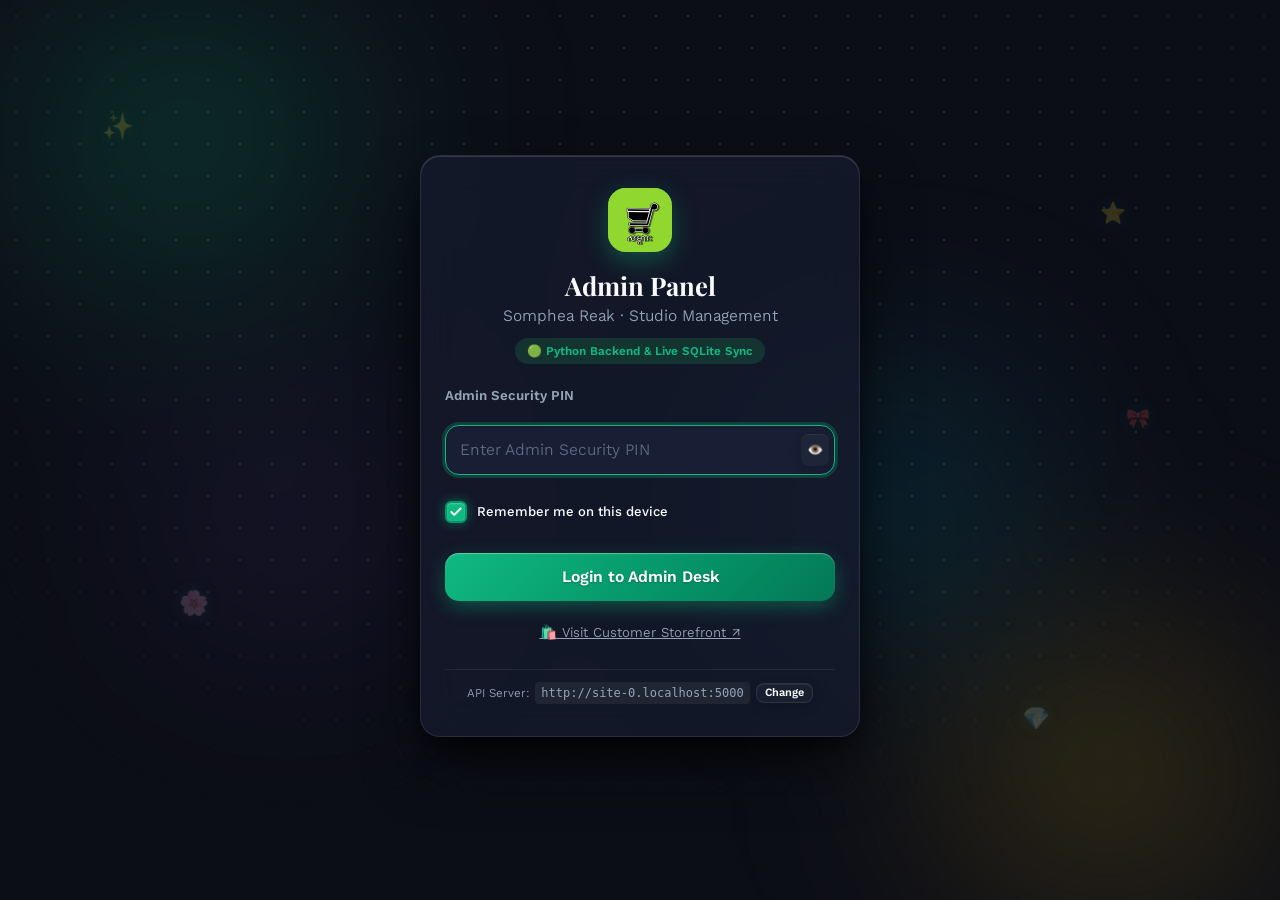
<file: index.html>
<!DOCTYPE html>
<html lang="en" data-theme="dark">
<head>
  <meta charset="UTF-8" />
  <meta name="viewport" content="width=device-width, initial-scale=1.0, viewport-fit=cover" />
  <title>Admin Panel | Somphea Reak</title>
  <link rel="preconnect" href="https://fonts.googleapis.com" />
  <link rel="preconnect" href="https://fonts.gstatic.com" crossorigin />
  <link href="https://fonts.googleapis.com/css2?family=Kantumruy+Pro:wght@300;400;600;700&family=Playfair+Display:wght@600;700&display=swap" rel="stylesheet" />
  <link rel="stylesheet" href="styles.css" />
  <link rel="icon" type="image/jpeg" href="logo.jpg" id="faviconEl" />
</head>
<body>
  <!-- Clean, playful & professional background system -->
  <div class="bg" aria-hidden="true">
    <div class="bg-mesh">
      <div class="blob b1"></div>
      <div class="blob b2"></div>
      <div class="blob b3"></div>
      <div class="blob b4"></div>
    </div>
    <div class="grid-overlay"></div>
    <div class="charm-sparkles">
      <span class="spark sp1">✨</span>
      <span class="spark sp2">⭐</span>
      <span class="spark sp3">🌸</span>
      <span class="spark sp4">💎</span>
      <span class="spark sp5">🎀</span>
    </div>
  </div>

  <!-- Admin login Gate -->
  <section id="adminGate" class="gate">
    <div class="glass gate-card">
      <div class="logo-mark"><img src="logo.jpg" alt="Logo" class="site-logo-img" /></div>
      <h1 style="margin-top:14px">Admin Panel</h1>
      <p class="muted">Somphea Reak · Studio Management</p>
      <div id="backendPill" style="margin-top:10px;font-size:0.75rem;padding:4px 12px;border-radius:99px;display:inline-block;background:rgba(34,197,94,.16);color:var(--ok);font-weight:600">
        🟢 Python Backend & Live SQLite Sync
      </div>

      <div class="step" style="margin-top:22px">
        <label for="pin">Admin Security PIN</label>
        <div style="position:relative;display:flex;align-items:center">
          <input id="pin" type="password" placeholder="Enter Admin Security PIN" autofocus autocomplete="current-password" />
          <button id="togglePinVis" type="button" class="btn sm ghost" style="position:absolute;right:6px;padding:6px;border:none" title="Show/Hide PIN">👁️</button>
        </div>
        <div style="display:flex;align-items:center;justify-content:flex-start;margin:10px 0 12px">
          <label class="remember-label" for="adminRememberCheckbox">
            <input type="checkbox" id="adminRememberCheckbox" checked />
            <span class="checkbox-custom" aria-hidden="true">
              <svg viewBox="0 0 24 24" fill="none" stroke="currentColor" stroke-linecap="round" stroke-linejoin="round">
                <polyline points="20 6 9 17 4 12"></polyline>
              </svg>
            </span>
            <span>Remember me on this device</span>
          </label>
        </div>
        <p id="pinErr" class="err hidden">Incorrect PIN. Please check and try again.</p>
        <button id="pinBtn" class="btn primary" style="width:100%;margin-top:2px">Login to Admin Desk</button>
        <div style="text-align:center;margin-top:10px;display:flex;justify-content:center;align-items:center;gap:10px;flex-wrap:wrap">
          <a href="#" onclick="window.open(window.SR_CONFIG ? window.SR_CONFIG.STOREFRONT_URL : 'http://127.0.0.1:5000', '_blank'); return false;" class="muted small" style="text-decoration:underline;display:inline-flex;align-items:center;gap:4px">🛍️ Visit Customer Storefront ↗</a>
        </div>
        <div style="text-align:center;margin-top:14px;padding-top:12px;border-top:1px solid rgba(255,255,255,0.08);font-size:0.75rem;color:var(--muted)">
          <div style="display:inline-flex;align-items:center;gap:6px;flex-wrap:wrap;justify-content:center">
            <span>API Server:</span>
            <code id="apiEndpointDisplay" style="background:rgba(255,255,255,0.06);padding:2px 6px;border-radius:4px;color:var(--text)"></code>
            <button type="button" id="changeApiBtn" class="btn sm ghost" style="padding:2px 8px;font-size:0.7rem;height:auto;line-height:1.2" title="Change Backend API Address">Change</button>
          </div>
        </div>
      </div>
    </div>
  </section>

  <!-- Main Admin Interface -->
  <div id="admin" class="hidden">
    <header class="topbar glass admin-topbar">
      <span class="brand admin-brand">
        <span class="logo-mark sm"><img src="logo.jpg" alt="Logo" class="site-logo-img" /></span>
        <span class="admin-brand-title">Admin Panel</span>
        <span id="backendBadge" style="font-size:0.72rem;padding:3px 10px;border-radius:99px;background:rgba(34,197,94,.16);color:var(--ok);font-weight:600;margin-left:6px">Live Sync</span>
      </span>
      <nav class="actions admin-actions">
        <button type="button" class="icon-btn notif-bell-btn" id="adminNotifBellBtn" title="Pending Order Confirmations" onclick="showPendingOrders()">
          🔔<span class="dot-count hidden" id="adminPendingCount">0</span>
        </button>
        <button type="button" class="btn primary sm admin-launch-btn" onclick="launchFrontAdminMode()" title="Open Customer Shop in Admin Edit Mode">👑 Edit Storefront ↗</button>
        <button type="button" class="btn ghost sm admin-launch-btn" onclick="window.open(window.SR_CONFIG ? window.SR_CONFIG.STOREFRONT_URL : 'http://127.0.0.1:5000', '_blank')" title="Open Customer Storefront (Customer View)">🛍️ Store ↗</button>
        <button class="theme-switch" id="themeSwitch" type="button" aria-label="Toggle dark/light theme" title="Toggle dark/light mode">
          <span class="switch-knob">
            <span class="moon-icon" aria-hidden="true">
              <svg class="moon-svg" viewBox="0 0 24 24" width="14" height="14" fill="currentColor">
                <path d="M21 12.79A9 9 0 1 1 11.21 3 7 7 0 0 0 21 12.79z"/>
              </svg>
            </span>
            <span class="sun-icon" aria-hidden="true">
              <svg class="sun-svg" viewBox="0 0 24 24" width="15" height="15" fill="none" stroke="currentColor" stroke-width="2.3" stroke-linecap="round">
                <circle cx="12" cy="12" r="4.2" fill="currentColor"/>
                <line x1="12" y1="1.5" x2="12" y2="3.8"/>
                <line x1="12" y1="20.2" x2="12" y2="22.5"/>
                <line x1="4.5" y1="4.5" x2="6.2" y2="6.2"/>
                <line x1="17.8" y1="17.8" x2="19.5" y2="19.5"/>
                <line x1="1.5" y1="12" x2="3.8" y2="12"/>
                <line x1="20.2" y1="12" x2="22.5" y2="12"/>
                <line x1="4.5" y1="19.5" x2="6.2" y2="17.8"/>
                <line x1="17.8" y1="6.2" x2="19.5" y2="4.5"/>
              </svg>
            </span>
          </span>
        </button>
        <button class="icon-btn" id="logoutBtn" title="Log out">⏻</button>
      </nav>
    </header>
    <div class="admin-wrap">
      <aside class="glass side" id="side"></aside>
      <main id="view" style="padding:0;max-width:none;margin:0"></main>
    </div>

    <!-- Admin Mobile Bottom Navigation Dock (Ergonomic thumb control on smartphones) -->
    <nav class="admin-mobile-nav" id="adminMobileNav" aria-label="Admin Mobile Navigation">
      <button class="admin-nav-item active" type="button" onclick="switchAdminTab('dashboard')" id="ambTabDashboard">
        <span class="amb-icon">📊</span>
        <span class="amb-label">Dash</span>
      </button>
      <button class="admin-nav-item" type="button" onclick="switchAdminTab('orders')" id="ambTabOrders">
        <span class="amb-icon" style="position:relative">
          🧾
          <span class="dot-count hidden" id="ambOrdersBadge">0</span>
        </span>
        <span class="amb-label">Orders</span>
      </button>
      <button class="admin-nav-item" type="button" onclick="switchAdminTab('products')" id="ambTabProducts">
        <span class="amb-icon">🛍️</span>
        <span class="amb-label">Products</span>
      </button>
      <button class="admin-nav-item" type="button" onclick="switchAdminTab('categories')" id="ambTabCategories">
        <span class="amb-icon">🏷️</span>
        <span class="amb-label">Categories</span>
      </button>
      <button class="admin-nav-item" type="button" onclick="openAdminMoreSheet()" id="ambTabMore">
        <span class="amb-icon">⚙️</span>
        <span class="amb-label">More</span>
      </button>
    </nav>
  </div>

  <div id="toast" class="toast"></div>
  <div id="modal" class="modal hidden">
    <div class="glass modal-card" id="modalCard" style="max-width:600px;position:relative">
      <button onclick="closeModal()" type="button" class="btn ghost sm" style="position:absolute;top:14px;right:14px;padding:4px 8px;border-radius:50%" title="Close">✖</button>
      <div id="modalBody" style="padding-top:10px"></div>
    </div>
  </div>
  <input type="file" id="fileInput" accept="image/*" style="display:none" />
  <input type="file" id="logoFileInput" accept="image/*" style="display:none" />
  <input type="file" id="charmFileInput" accept="image/png,image/*" style="display:none" />

  <script src="config.js"></script>
  <script src="db.js"></script>
  <script src="admin.js"></script>
</body>
</html>
</file>
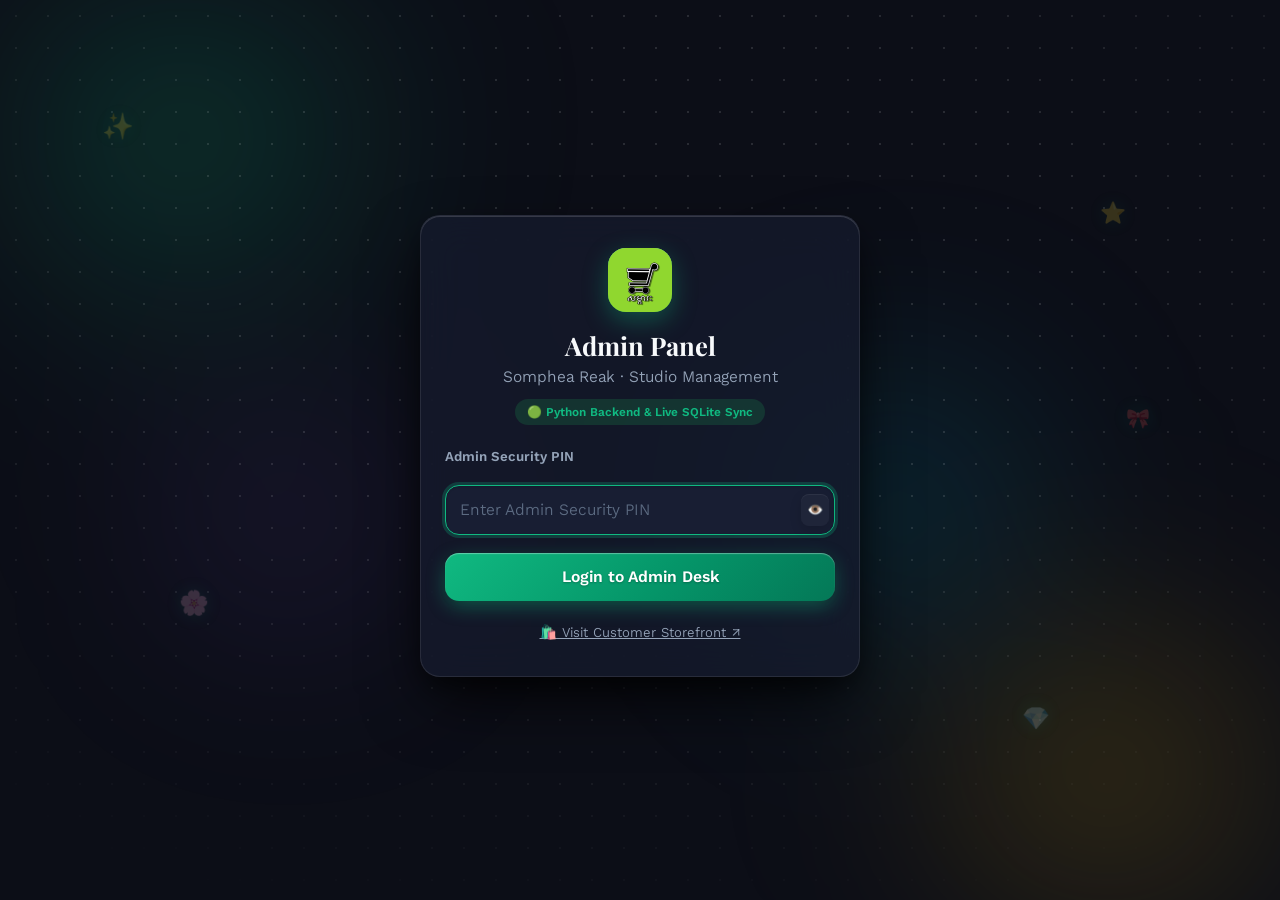
<file: admin.html>
<!DOCTYPE html>
<html lang="en" data-theme="dark">
<head>
  <meta charset="UTF-8" />
  <meta name="viewport" content="width=device-width, initial-scale=1.0, viewport-fit=cover" />
  <title>Admin Panel | Somphea Reak</title>
  <link rel="preconnect" href="https://fonts.googleapis.com" />
  <link rel="preconnect" href="https://fonts.gstatic.com" crossorigin />
  <link href="https://fonts.googleapis.com/css2?family=Kantumruy+Pro:wght@300;400;600;700&family=Playfair+Display:wght@600;700&display=swap" rel="stylesheet" />
  <link rel="stylesheet" href="styles.css" />
  <link rel="icon" type="image/jpeg" href="logo.jpg" id="faviconEl" />
</head>
<body>
  <!-- Clean, playful & professional background system -->
  <div class="bg" aria-hidden="true">
    <div class="bg-mesh">
      <div class="blob b1"></div>
      <div class="blob b2"></div>
      <div class="blob b3"></div>
      <div class="blob b4"></div>
    </div>
    <div class="grid-overlay"></div>
    <div class="charm-sparkles">
      <span class="spark sp1">✨</span>
      <span class="spark sp2">⭐</span>
      <span class="spark sp3">🌸</span>
      <span class="spark sp4">💎</span>
      <span class="spark sp5">🎀</span>
    </div>
  </div>

  <!-- Admin login Gate -->
  <section id="adminGate" class="gate">
    <div class="glass gate-card">
      <div class="logo-mark"><img src="logo.jpg" alt="Logo" class="site-logo-img" /></div>
      <h1 style="margin-top:14px">Admin Panel</h1>
      <p class="muted">Somphea Reak · Studio Management</p>
      <div id="backendPill" style="margin-top:10px;font-size:0.75rem;padding:4px 12px;border-radius:99px;display:inline-block;background:rgba(34,197,94,.16);color:var(--ok);font-weight:600">
        🟢 Python Backend & Live SQLite Sync
      </div>

      <div class="step" style="margin-top:22px">
        <label for="pin">Admin Security PIN</label>
        <div style="position:relative;display:flex;align-items:center">
          <input id="pin" type="password" placeholder="Enter Admin Security PIN" autofocus autocomplete="current-password" />
          <button id="togglePinVis" type="button" class="btn sm ghost" style="position:absolute;right:6px;padding:6px;border:none" title="Show/Hide PIN">👁️</button>
        </div>
        <p id="pinErr" class="err hidden">Incorrect PIN. Please check and try again.</p>
        <button id="pinBtn" class="btn primary" style="width:100%;margin-top:6px">Login to Admin Desk</button>
        <div style="text-align:center;margin-top:10px;display:flex;justify-content:center;align-items:center;gap:10px;flex-wrap:wrap">
          <a href="#" onclick="window.open(window.SR_CONFIG ? window.SR_CONFIG.STOREFRONT_URL : 'http://127.0.0.1:5000', '_blank'); return false;" class="muted small" style="text-decoration:underline;display:inline-flex;align-items:center;gap:4px">🛍️ Visit Customer Storefront ↗</a>
        </div>
      </div>
    </div>
  </section>

  <!-- Main Admin Interface -->
  <div id="admin" class="hidden">
    <header class="topbar glass admin-topbar">
      <span class="brand admin-brand">
        <span class="logo-mark sm"><img src="logo.jpg" alt="Logo" class="site-logo-img" /></span>
        <span class="admin-brand-title">Admin Panel</span>
        <span id="backendBadge" style="font-size:0.72rem;padding:3px 10px;border-radius:99px;background:rgba(34,197,94,.16);color:var(--ok);font-weight:600;margin-left:6px">Live Sync</span>
      </span>
      <nav class="actions admin-actions">
        <button type="button" class="icon-btn notif-bell-btn" id="adminNotifBellBtn" title="Pending Order Confirmations" onclick="showPendingOrders()">
          🔔<span class="dot-count hidden" id="adminPendingCount">0</span>
        </button>
        <button type="button" class="btn primary sm admin-launch-btn" onclick="launchFrontAdminMode()" title="Open Customer Shop in Admin Edit Mode">👑 Edit Storefront ↗</button>
        <button type="button" class="btn ghost sm admin-launch-btn" onclick="window.open(window.SR_CONFIG ? window.SR_CONFIG.STOREFRONT_URL : 'http://127.0.0.1:5000', '_blank')" title="Open Customer Storefront">🛍️ Store ↗</button>
        <button class="theme-switch" id="themeSwitch" type="button" aria-label="Toggle dark/light theme" title="Toggle dark/light mode">
          <span class="switch-knob">
            <span class="moon-icon" aria-hidden="true">
              <svg class="moon-svg" viewBox="0 0 24 24" width="14" height="14" fill="currentColor">
                <path d="M21 12.79A9 9 0 1 1 11.21 3 7 7 0 0 0 21 12.79z"/>
              </svg>
            </span>
            <span class="sun-icon" aria-hidden="true">
              <svg class="sun-svg" viewBox="0 0 24 24" width="15" height="15" fill="none" stroke="currentColor" stroke-width="2.3" stroke-linecap="round">
                <circle cx="12" cy="12" r="4.2" fill="currentColor"/>
                <line x1="12" y1="1.5" x2="12" y2="3.8"/>
                <line x1="12" y1="20.2" x2="12" y2="22.5"/>
                <line x1="4.5" y1="4.5" x2="6.2" y2="6.2"/>
                <line x1="17.8" y1="17.8" x2="19.5" y2="19.5"/>
                <line x1="1.5" y1="12" x2="3.8" y2="12"/>
                <line x1="20.2" y1="12" x2="22.5" y2="12"/>
                <line x1="4.5" y1="19.5" x2="6.2" y2="17.8"/>
                <line x1="17.8" y1="6.2" x2="19.5" y2="4.5"/>
              </svg>
            </span>
          </span>
        </button>
        <button class="icon-btn" id="logoutBtn" title="Log out">⏻</button>
      </nav>
    </header>
    <div class="admin-wrap">
      <aside class="glass side" id="side"></aside>
      <main id="view" style="padding:0;max-width:none;margin:0"></main>
    </div>

    <!-- Admin Mobile Bottom Navigation Dock (Ergonomic thumb control on smartphones) -->
    <nav class="admin-mobile-nav" id="adminMobileNav" aria-label="Admin Mobile Navigation">
      <button class="admin-nav-item active" type="button" onclick="switchAdminTab('dashboard')" id="ambTabDashboard">
        <span class="amb-icon">📊</span>
        <span class="amb-label">Dash</span>
      </button>
      <button class="admin-nav-item" type="button" onclick="switchAdminTab('orders')" id="ambTabOrders">
        <span class="amb-icon" style="position:relative">
          🧾
          <span class="dot-count hidden" id="ambOrdersBadge">0</span>
        </span>
        <span class="amb-label">Orders</span>
      </button>
      <button class="admin-nav-item" type="button" onclick="switchAdminTab('products')" id="ambTabProducts">
        <span class="amb-icon">🛍️</span>
        <span class="amb-label">Products</span>
      </button>
      <button class="admin-nav-item" type="button" onclick="switchAdminTab('categories')" id="ambTabCategories">
        <span class="amb-icon">🏷️</span>
        <span class="amb-label">Categories</span>
      </button>
      <button class="admin-nav-item" type="button" onclick="openAdminMoreSheet()" id="ambTabMore">
        <span class="amb-icon">⚙️</span>
        <span class="amb-label">More</span>
      </button>
    </nav>
  </div>

  <div id="toast" class="toast"></div>
  <div id="modal" class="modal hidden">
    <div class="glass modal-card" id="modalCard" style="max-width:600px;position:relative">
      <button onclick="closeModal()" type="button" class="btn ghost sm" style="position:absolute;top:14px;right:14px;padding:4px 8px;border-radius:50%" title="Close">✖</button>
      <div id="modalBody" style="padding-top:10px"></div>
    </div>
  </div>
  <input type="file" id="fileInput" accept="image/*" style="display:none" />
  <input type="file" id="logoFileInput" accept="image/*" style="display:none" />
  <input type="file" id="charmFileInput" accept="image/png,image/*" style="display:none" />

  <script src="config.js"></script>
  <script src="db.js"></script>
  <script src="admin.js"></script>
</body>
</html>
</file>
<file: styles.css>
:root {
  --bg: #0c0e17;
  --fg: #f8fafc;
  --muted: #94a3b8;
  --card: rgba(22, 27, 46, 0.75);
  --card-hover: rgba(30, 37, 62, 0.9);
  --border: rgba(255, 255, 255, 0.09);
  --dot: rgba(255, 255, 255, 0.12);

  /* Radiant Emerald Green Theme for all buttons & primary accents */
  --accent: #10b981;
  --accent-rgb: 16, 185, 129;
  --accent-gold: #eab308;
  --accent2: #059669;
  --accent3: #06b6d4;
  --accent4: #f43f5e;
  --ok: #10b981;
  --err: #ef4444;

  /* Gradient Green Button System */
  --btn-green: linear-gradient(135deg, #10b981 0%, #059669 55%, #047857 100%);
  --btn-green-hover: linear-gradient(135deg, #34d399 0%, #10b981 55%, #059669 100%);
  --btn-green-shadow: 0 6px 20px -2px rgba(16, 185, 129, 0.45), 0 2px 5px rgba(0, 0, 0, 0.18), inset 0 1px 1px rgba(255, 255, 255, 0.35);
  --btn-green-shadow-hover: 0 10px 28px -2px rgba(16, 185, 129, 0.6), 0 4px 8px rgba(0, 0, 0, 0.22), inset 0 1px 1px rgba(255, 255, 255, 0.45);
  --btn-green-shadow-active: 0 2px 8px rgba(16, 185, 129, 0.35), inset 0 2px 4px rgba(0, 0, 0, 0.25);

  /* Deep Multi-Layered Depth Shadows for Layout Boxes */
  --shadow: 0 20px 48px -8px rgba(0, 0, 0, 0.65), 0 8px 18px -4px rgba(0, 0, 0, 0.45), inset 0 1px 0 rgba(255, 255, 255, 0.12);
  --shadow-hover: 0 26px 56px -8px rgba(0, 0, 0, 0.75), 0 10px 22px -4px rgba(16, 185, 129, 0.25), inset 0 1px 0 rgba(255, 255, 255, 0.18);
  --shadow-modal: 0 28px 65px -10px rgba(0, 0, 0, 0.82), 0 12px 24px -6px rgba(0, 0, 0, 0.5), inset 0 1px 0 rgba(255, 255, 255, 0.15);

  --radius-lg: 20px;
  --radius-md: 14px;
  --radius-sm: 8px;
}

[data-theme="light"] {
  /* Eye-friendly White Gradient Grey Background (prevents glare) */
  --bg: #eaedf2;
  --bg-grad: linear-gradient(180deg, #f0f3f7 0%, #e6ebf2 45%, #dbe2ed 100%);
  --fg: #0f172a;
  --muted: #4b5563;
  --card: rgba(255, 255, 255, 0.88);
  --card-hover: rgba(255, 255, 255, 0.98);
  --border: rgba(15, 23, 42, 0.12);
  --dot: rgba(15, 23, 42, 0.08);

  --accent: #059669;
  --accent-rgb: 5, 150, 105;
  --accent-gold: #ca8a04;
  --accent2: #047857;
  --accent3: #0891b2;
  --accent4: #e11d48;
  --ok: #059669;

  --btn-green: linear-gradient(135deg, #10b981 0%, #059669 60%, #047857 100%);
  --btn-green-hover: linear-gradient(135deg, #34d399 0%, #10b981 60%, #059669 100%);
  --btn-green-shadow: 0 6px 18px -2px rgba(16, 185, 129, 0.38), 0 2px 4px rgba(0, 0, 0, 0.08), inset 0 1px 1px rgba(255, 255, 255, 0.45);
  --btn-green-shadow-hover: 0 10px 24px -2px rgba(16, 185, 129, 0.5), 0 4px 8px rgba(0, 0, 0, 0.12), inset 0 1px 1px rgba(255, 255, 255, 0.55);

  --shadow: 0 16px 36px -6px rgba(15, 23, 42, 0.12), 0 4px 12px -2px rgba(15, 23, 42, 0.06), inset 0 1px 0 rgba(255, 255, 255, 0.95);
  --shadow-hover: 0 22px 46px -8px rgba(15, 23, 42, 0.18), 0 6px 16px -4px rgba(16, 185, 129, 0.2), inset 0 1px 0 rgba(255, 255, 255, 1);
  --shadow-modal: 0 26px 60px -10px rgba(15, 23, 42, 0.22), 0 8px 20px -4px rgba(15, 23, 42, 0.12), inset 0 1px 0 rgba(255, 255, 255, 0.95);
}

* { box-sizing: border-box; margin: 0; padding: 0; }

/* High-Visibility Text Selection in Dark & Light Modes */
::selection {
  background: #059669 !important;
  color: #ffffff !important;
  text-shadow: none !important;
}
::-moz-selection {
  background: #059669 !important;
  color: #ffffff !important;
  text-shadow: none !important;
}

html {
  overflow-x: hidden;
  max-width: 100%;
  width: 100%;
  -webkit-text-size-adjust: 100%;
  touch-action: manipulation;
  height: 100%;
}

body {
  font-family: 'Kantumruy Pro', system-ui, -apple-system, BlinkMacSystemFont, sans-serif;
  background-color: var(--bg);
  background-image: var(--bg-grad, none);
  background-attachment: fixed;
  color: var(--fg);
  min-height: 100vh;
  min-height: 100dvh;
  width: 100%;
  max-width: 100%;
  transition: background 0.35s ease, color 0.35s ease;
  overflow-x: hidden;
  line-height: 1.5;
  -webkit-font-smoothing: antialiased;
  padding-left: env(safe-area-inset-left, 0px);
  padding-right: env(safe-area-inset-right, 0px);
}

.hidden { display: none !important; }
.muted { color: var(--muted); }
.small { font-size: 0.85rem; }
h1, h2 { font-family: 'Playfair Display', 'Kantumruy Pro', serif; }

/* ================================================================
   Clean, Playful & Professional Background System
   ================================================================ */
.bg {
  position: fixed;
  inset: 0;
  z-index: -1;
  overflow: hidden;
  pointer-events: none;
}

.bg-mesh {
  position: absolute;
  inset: 0;
  overflow: hidden;
  filter: blur(100px);
}
.blob {
  position: absolute;
  border-radius: 50%;
  opacity: 0.36;
  animation: gentleDrift 22s ease-in-out infinite alternate;
  will-change: transform;
}
.b1 {
  width: 520px;
  height: 520px;
  background: radial-gradient(circle, rgba(16, 185, 129, 0.8), transparent 70%);
  top: -140px;
  left: -80px;
}
.b2 {
  width: 460px;
  height: 460px;
  background: radial-gradient(circle, rgba(234, 179, 8, 0.75), transparent 70%);
  bottom: -120px;
  right: -60px;
  animation-delay: -8s;
}
.b3 {
  width: 380px;
  height: 380px;
  background: radial-gradient(circle, rgba(6, 182, 212, 0.7), transparent 70%);
  top: 35%;
  left: 55%;
  animation-delay: -14s;
}
.b4 {
  width: 320px;
  height: 320px;
  background: radial-gradient(circle, rgba(139, 92, 246, 0.55), transparent 70%);
  bottom: 25%;
  left: 10%;
  animation-delay: -5s;
}
[data-theme="light"] .blob { opacity: 0.22; }

@keyframes gentleDrift {
  0% { transform: translate(0, 0) scale(1); }
  50% { transform: translate(45px, 35px) scale(1.06); }
  100% { transform: translate(-35px, 20px) scale(0.96); }
}

.grid-overlay {
  position: absolute;
  inset: 0;
  background-image: radial-gradient(var(--dot) 1.2px, transparent 1.2px);
  background-size: 32px 32px;
  mask-image: radial-gradient(ellipse 95% 85% at 50% 30%, #000 35%, transparent 90%);
  -webkit-mask-image: radial-gradient(ellipse 95% 85% at 50% 30%, #000 35%, transparent 90%);
}

.charm-sparkles {
  position: absolute;
  inset: 0;
  overflow: hidden;
  user-select: none;
}
.spark {
  position: absolute;
  font-size: 1.4rem;
  opacity: 0.18;
  filter: drop-shadow(0 0 10px rgba(16, 185, 129, 0.6));
  animation: floatPlayful 16s ease-in-out infinite;
}
[data-theme="light"] .spark { opacity: 0.16; }
.sp1 { top: 12%; left: 8%; animation-delay: 0s; font-size: 1.6rem; }
.sp2 { top: 22%; right: 12%; animation-delay: -4s; font-size: 1.3rem; }
.sp3 { top: 65%; left: 14%; animation-delay: -9s; font-size: 1.5rem; }
.sp4 { top: 78%; right: 18%; animation-delay: -13s; font-size: 1.4rem; }
.sp5 { top: 45%; left: 88%; animation-delay: -6s; font-size: 1.2rem; }

@keyframes floatPlayful {
  0%, 100% { transform: translateY(0) rotate(0deg); }
  33% { transform: translateY(-24px) rotate(12deg); }
  66% { transform: translateY(16px) rotate(-8deg); }
}

/* ================================================================
   Layout Boxes with Rich Multi-Layer Depth
   ================================================================ */
.glass {
  background: var(--card);
  border: 1px solid var(--border);
  backdrop-filter: blur(20px);
  -webkit-backdrop-filter: blur(20px);
  border-radius: var(--radius-lg);
  box-shadow: var(--shadow);
  transition: transform 0.25s cubic-bezier(0.4, 0, 0.2, 1), border-color 0.25s, box-shadow 0.25s;
}

.panel {
  padding: 24px;
  margin-bottom: 20px;
  box-shadow: var(--shadow);
}

.stat {
  padding: 20px;
  box-shadow: 0 14px 32px -6px rgba(0, 0, 0, 0.55), inset 0 1px 0 rgba(255, 255, 255, 0.08);
}
[data-theme="light"] .stat {
  box-shadow: 0 12px 28px -6px rgba(15, 23, 42, 0.1), inset 0 1px 0 rgba(255, 255, 255, 0.9);
}

.gate-card,
.modal-card {
  box-shadow: var(--shadow-modal) !important;
}

/* ================================================================
   Inputs & Form Controls with Inset Depth
   ================================================================ */
label {
  font-size: 0.85rem;
  color: var(--muted);
  font-weight: 600;
  display: block;
  margin-bottom: 6px;
}
input, select, textarea {
  width: 100%;
  padding: 12px 14px;
  border-radius: var(--radius-md);
  border: 1px solid var(--border);
  background: #141829;
  color: var(--fg);
  font: inherit;
  font-size: 16px; /* CRITICAL: Minimum 16px prevents iOS Safari auto-zoom on focus */
  outline: none;
  caret-color: var(--accent);
  box-shadow: inset 0 2px 4px rgba(0, 0, 0, 0.35), 0 1px 2px rgba(255, 255, 255, 0.05);
  transition: border-color 0.2s, box-shadow 0.2s, background 0.2s;
  box-sizing: border-box;
  -webkit-appearance: none;
  appearance: none;
  -webkit-tap-highlight-color: transparent;
}
[data-theme="light"] input,
[data-theme="light"] select,
[data-theme="light"] textarea {
  background: #ffffff;
  border-color: rgba(0, 0, 0, 0.16);
  color: #0f172a;
  box-shadow: inset 0 2px 4px rgba(0, 0, 0, 0.05), 0 1px 2px rgba(0, 0, 0, 0.02);
}
input:focus, select:focus, textarea:focus {
  border-color: var(--accent) !important;
  box-shadow: 0 0 0 3px rgba(var(--accent-rgb), 0.24), inset 0 1px 2px rgba(0, 0, 0, 0.15) !important;
  background: #181e33 !important;
}
[data-theme="light"] input:focus,
[data-theme="light"] select:focus,
[data-theme="light"] textarea:focus {
  background: #ffffff !important;
  box-shadow: 0 0 0 3px rgba(var(--accent-rgb), 0.24) !important;
}

/* Explicit High-Contrast Dropdowns (<select> & <option>) for Dark & Light Mode */
select {
  background-color: #141829 !important;
  color: #f8fafc !important;
  cursor: pointer;
}
select option {
  background-color: #141829 !important;
  color: #f8fafc !important;
  padding: 10px 14px;
}
select option:checked,
select option:hover {
  background-color: #059669 !important;
  color: #ffffff !important;
}
[data-theme="light"] select {
  background-color: #ffffff !important;
  color: #0f172a !important;
}
[data-theme="light"] select option {
  background-color: #ffffff !important;
  color: #0f172a !important;
}
[data-theme="light"] select option:checked {
  background-color: #10b981 !important;
  color: #ffffff !important;
}

/* Form input selection and placeholders */
input::selection, textarea::selection {
  background: #059669 !important;
  color: #ffffff !important;
}
::placeholder {
  color: #64748b !important;
  opacity: 0.9 !important;
}
[data-theme="light"] ::placeholder {
  color: #94a3b8 !important;
  opacity: 1 !important;
}

.table-input {
  width: 90px !important;
  padding: 6px 8px !important;
  border-radius: var(--radius-sm) !important;
  font-size: 0.85rem !important;
  text-align: right;
}
.table-input.sm { width: 64px !important; text-align: center; }
.phone-row { display: flex; gap: 8px; align-items: center; }
.prefix {
  padding: 12px;
  border: 1px solid var(--border);
  border-radius: var(--radius-md);
  white-space: nowrap;
  background: rgba(255, 255, 255, 0.03);
  box-shadow: inset 0 1px 2px rgba(0, 0, 0, 0.2);
}
.err { color: var(--err); font-size: 0.85rem; }

/* ================================================================
   REDESIGNED GRADIENT GREEN BUTTON SYSTEM WITH DEPTH
   ================================================================ */
.logo-mark {
  width: 64px;
  height: 64px;
  margin: auto;
  border-radius: 18px;
  display: grid;
  place-items: center;
  font-weight: 700;
  font-size: 1.4rem;
  color: #fff;
  background: var(--btn-green);
  box-shadow: 0 8px 24px rgba(16, 185, 129, 0.35), inset 0 1px 1px rgba(255, 255, 255, 0.4);
  overflow: hidden;
  position: relative;
}
.logo-mark.sm {
  width: 38px;
  height: 38px;
  font-size: 0.9rem;
  border-radius: 11px;
  margin: 0;
  box-shadow: 0 4px 12px rgba(16, 185, 129, 0.25);
  overflow: hidden;
}
.logo-mark.lg {
  width: 90px;
  height: 90px;
  border-radius: 24px;
  box-shadow: 0 12px 32px rgba(16, 185, 129, 0.4);
}
.logo-mark img,
.logo-img {
  width: 100%;
  height: 100%;
  object-fit: cover;
  display: block;
}

.btn {
  border: none;
  cursor: pointer;
  padding: 12px 20px;
  border-radius: var(--radius-md);
  font: inherit;
  font-weight: 600;
  display: inline-flex;
  gap: 8px;
  align-items: center;
  justify-content: center;
  text-decoration: none;
  background: var(--btn-green);
  color: #ffffff !important;
  box-shadow: var(--btn-green-shadow);
  text-shadow: 0 1px 2px rgba(0, 0, 0, 0.25);
  transition: transform 0.15s cubic-bezier(0.4, 0, 0.2, 1), box-shadow 0.2s ease, opacity 0.2s, background 0.2s;
  user-select: none;
}
.btn:hover {
  background: var(--btn-green-hover);
  box-shadow: var(--btn-green-shadow-hover);
  transform: translateY(-2px);
  color: #ffffff !important;
}
.btn:active {
  box-shadow: var(--btn-green-shadow-active);
  transform: translateY(1px);
}
.btn:disabled {
  opacity: 0.45;
  cursor: not-allowed;
  transform: none;
  box-shadow: none;
}

/* Gradient Green Action Buttons */
.btn.primary,
.btn.tg,
.btn.ok {
  background: var(--btn-green);
  color: #ffffff !important;
  box-shadow: var(--btn-green-shadow);
  text-shadow: 0 1px 2px rgba(0, 0, 0, 0.25);
}
.btn.primary:hover,
.btn.tg:hover,
.btn.ok:hover {
  background: var(--btn-green-hover);
  box-shadow: var(--btn-green-shadow-hover);
  transform: translateY(-2px);
}
.btn.primary:active,
.btn.tg:active,
.btn.ok:active {
  box-shadow: var(--btn-green-shadow-active);
  transform: translateY(1px);
}

/* Ghost Buttons with Tactile Depth */
.btn.ghost {
  background: rgba(255, 255, 255, 0.03);
  border: 1px solid var(--border);
  color: var(--fg) !important;
  box-shadow: 0 4px 12px rgba(0, 0, 0, 0.15), inset 0 1px 0 rgba(255, 255, 255, 0.06);
  text-shadow: none;
}
.btn.ghost:hover {
  background: rgba(16, 185, 129, 0.1);
  border-color: #10b981;
  color: #34d399;
  box-shadow: 0 6px 18px rgba(16, 185, 129, 0.22), inset 0 1px 0 rgba(255, 255, 255, 0.12);
}
[data-theme="light"] .btn.ghost {
  background: #ffffff;
  border-color: rgba(0, 0, 0, 0.1);
  box-shadow: 0 3px 8px rgba(0, 0, 0, 0.05);
}
[data-theme="light"] .btn.ghost:hover {
  background: rgba(16, 185, 129, 0.08);
  border-color: #059669;
  color: #047857;
}

.btn.sm { padding: 6px 14px; font-size: 0.82rem; border-radius: var(--radius-sm); }
.btn.danger {
  background: linear-gradient(135deg, #ef4444, #dc2626);
  color: #fff;
  box-shadow: 0 4px 14px rgba(239, 68, 68, 0.35);
}
.btn.danger:hover {
  box-shadow: 0 6px 18px rgba(239, 68, 68, 0.5);
}

/* Badges & Pills */
.badge {
  font-size: 0.72rem;
  padding: 3px 9px;
  border-radius: 99px;
  background: var(--border);
  font-weight: 600;
  display: inline-flex;
  align-items: center;
  gap: 4px;
}
.badge.ok { background: rgba(16, 185, 129, 0.16); color: var(--ok); }
.badge.gold { background: rgba(234, 179, 8, 0.18); color: var(--accent-gold); }
.badge.warn { background: rgba(234, 179, 8, 0.18); color: var(--accent-gold, #eab308); border: 1px solid rgba(234, 179, 8, 0.3); }
.badge.sale {
  position: absolute;
  top: 8px;
  left: 8px;
  background: linear-gradient(135deg, #ef4444, #dc2626);
  color: #fff;
  font-weight: 700;
  z-index: 2;
  box-shadow: 0 4px 12px rgba(239, 68, 68, 0.45);
}

.pill {
  border: 1px solid #10b981;
  color: #10b981;
  background: rgba(16, 185, 129, 0.08);
  border-radius: 99px;
  padding: 8px 16px;
  cursor: pointer;
  font: inherit;
  font-weight: 600;
  box-shadow: 0 4px 14px rgba(16, 185, 129, 0.18), inset 0 1px 0 rgba(255, 255, 255, 0.08);
  transition: transform 0.15s, background 0.15s, box-shadow 0.15s;
}
.pill:hover {
  background: rgba(16, 185, 129, 0.18);
  box-shadow: 0 6px 20px rgba(16, 185, 129, 0.32);
  transform: translateY(-2px);
}

/* ================================================================
   CIRCULAR THEME TRANSITION & LIQUID THEME SWITCH BUTTON
   ================================================================ */

/* View Transitions circular clip reveal */
::view-transition-old(root),
::view-transition-new(root) {
  animation: none;
  mix-blend-mode: normal;
}
::view-transition-old(root) {
  z-index: 1;
}
::view-transition-new(root) {
  z-index: 999999;
}

/* Fallback Theme Wave Circle Overlay */
.theme-wave-circle {
  position: fixed;
  inset: 0;
  pointer-events: none;
  z-index: 999998;
  display: none;
  will-change: clip-path, opacity;
}

/* Header Cluster for Language + Theme Switcher */
.header-controls-cluster {
  display: inline-flex;
  align-items: center;
  gap: 8px;
  flex-shrink: 0;
}

/* Liquid Theme Switch Button */
.theme-switch {
  position: relative;
  width: 58px;
  height: 30px;
  border-radius: 99px;
  border: 1px solid var(--border);
  background: #141726;
  cursor: pointer;
  padding: 3px;
  display: inline-flex;
  align-items: center;
  outline: none;
  overflow: hidden;
  box-shadow: inset 0 2px 6px rgba(0, 0, 0, 0.55), 0 2px 8px rgba(0, 0, 0, 0.25);
  transition: background 0.45s cubic-bezier(0.4, 0, 0.2, 1),
              border-color 0.3s ease,
              box-shadow 0.35s ease;
  -webkit-tap-highlight-color: transparent;
  flex-shrink: 0;
}
.theme-switch::before {
  content: '';
  position: absolute;
  inset: 0;
  border-radius: 99px;
  background: radial-gradient(circle at 75% 50%, rgba(99, 102, 241, 0.3), transparent 70%);
  opacity: 1;
  transition: opacity 0.4s ease;
  pointer-events: none;
}
.theme-switch:hover {
  border-color: #10b981;
  box-shadow: inset 0 2px 6px rgba(0, 0, 0, 0.4), 0 0 14px rgba(16, 185, 129, 0.35);
}
[data-theme="light"] .theme-switch {
  background: linear-gradient(135deg, #38bdf8 0%, #60a5fa 55%, #f59e0b 100%);
  border-color: rgba(0, 0, 0, 0.12);
  box-shadow: inset 0 2px 5px rgba(0, 0, 0, 0.15), 0 2px 10px rgba(245, 158, 11, 0.3);
}
[data-theme="light"] .theme-switch::before {
  background: radial-gradient(circle at 25% 50%, rgba(254, 240, 138, 0.6), transparent 70%);
}

.switch-knob {
  position: relative;
  z-index: 2;
  width: 24px;
  height: 24px;
  border-radius: 50%;
  background: #ffffff;
  box-shadow: 0 2px 8px rgba(0, 0, 0, 0.45);
  display: flex;
  align-items: center;
  justify-content: center;
  transform: translateX(26px);
  transition: transform 0.48s cubic-bezier(0.34, 1.56, 0.64, 1),
              background 0.35s ease,
              box-shadow 0.35s ease,
              width 0.22s ease;
}

/* Liquid morph / jelly stretch effect on click/touch */
.theme-switch:active .switch-knob {
  width: 29px;
  border-radius: 99px;
}

[data-theme="light"] .switch-knob {
  transform: translateX(0px);
  background: #fffbeb;
  box-shadow: 0 2px 10px rgba(245, 158, 11, 0.5), inset 0 1px 1px #ffffff;
}

/* Simple Clean SVGs inside Knob */
.switch-knob .sun-icon,
.switch-knob .moon-icon {
  display: flex;
  align-items: center;
  justify-content: center;
  line-height: 1;
}

.theme-switch .sun-icon {
  display: none;
  opacity: 0;
  transform: scale(0.3) rotate(-120deg);
  color: #d97706;
}
.theme-switch .moon-icon {
  display: flex;
  opacity: 1;
  transform: scale(1) rotate(0deg);
  color: #4f46e5;
  animation: moonLiquidPop 0.48s cubic-bezier(0.34, 1.56, 0.64, 1);
}

[data-theme="light"] .theme-switch .sun-icon {
  display: flex;
  opacity: 1;
  transform: scale(1) rotate(0deg);
  animation: sunLiquidPop 0.48s cubic-bezier(0.34, 1.56, 0.64, 1);
}
[data-theme="light"] .theme-switch .moon-icon {
  display: none;
  opacity: 0;
  transform: scale(0.3) rotate(120deg);
}

@keyframes sunLiquidPop {
  0% { transform: scale(0.25) rotate(-130deg); opacity: 0; }
  65% { transform: scale(1.22) rotate(18deg); opacity: 1; }
  100% { transform: scale(1) rotate(0deg); opacity: 1; }
}

@keyframes moonLiquidPop {
  0% { transform: scale(0.25) rotate(130deg); opacity: 0; }
  65% { transform: scale(1.22) rotate(-18deg); opacity: 1; }
  100% { transform: scale(1) rotate(0deg); opacity: 1; }
}

/* ================================================================
   ANIMATED KHMER & ENGLISH LANGUAGE SWITCHER
   ================================================================ */
.lang-switch {
  position: relative;
  display: inline-flex;
  background: rgba(255, 255, 255, 0.05);
  border: 1px solid var(--border);
  border-radius: 99px;
  padding: 2px;
  box-shadow: inset 0 2px 5px rgba(0, 0, 0, 0.3), 0 2px 8px rgba(0, 0, 0, 0.12);
  height: 32px;
  align-items: center;
}
[data-theme="light"] .lang-switch {
  background: rgba(0, 0, 0, 0.05);
  border-color: rgba(0, 0, 0, 0.1);
  box-shadow: inset 0 2px 4px rgba(0, 0, 0, 0.06);
}
.lang-btn {
  position: relative;
  z-index: 2;
  border: none;
  background: transparent;
  color: var(--muted);
  font: inherit;
  font-size: 0.78rem;
  font-weight: 700;
  padding: 4px 10px;
  border-radius: 99px;
  cursor: pointer;
  transition: color 0.25s ease;
  white-space: nowrap;
}
.lang-btn.active {
  color: #ffffff !important;
}
.lang-slider {
  position: absolute;
  top: 2px;
  left: 2px;
  bottom: 2px;
  width: 50%;
  background: var(--btn-green);
  border-radius: 99px;
  z-index: 1;
  box-shadow: 0 2px 8px rgba(16, 185, 129, 0.4), inset 0 1px 0 rgba(255, 255, 255, 0.35);
  transition: transform 0.32s cubic-bezier(0.4, 0, 0.2, 1);
  pointer-events: none;
}
.lang-switch[data-lang="en"] .lang-slider {
  transform: translateX(100%);
}
.lang-switch[data-lang="km"] .lang-slider {
  transform: translateX(0%);
}

/* ================================================================
   Login Gates
   ================================================================ */
.gate {
  min-height: 100vh;
  min-height: 100dvh;
  display: flex;
  align-items: center;
  justify-content: center;
  padding: calc(16px + env(safe-area-inset-top, 0px)) calc(16px + env(safe-area-inset-right, 0px)) calc(24px + env(safe-area-inset-bottom, 0px)) calc(16px + env(safe-area-inset-left, 0px));
  box-sizing: border-box;
}
.gate-card {
  width: 100%;
  max-width: 440px;
  padding: 32px 24px;
  text-align: center;
  box-sizing: border-box;
  margin: auto;
}
.gate-card h1 { font-size: 1.6rem; margin-top: 14px; }
.step { margin-top: 24px; text-align: left; display: flex; flex-direction: column; gap: 12px; }
.step h3 { text-align: center; }

.login-meta-box {
  margin-top: 20px;
  padding-top: 14px;
  border-top: 1px solid var(--border);
  display: flex;
  align-items: center;
  justify-content: space-between;
  gap: 10px;
  font-size: 0.82rem;
  flex-wrap: wrap;
}
.remember-label {
  display: inline-flex;
  align-items: center;
  gap: 8px;
  cursor: pointer;
  user-select: none;
  color: var(--fg);
  font-weight: 500;
  margin-bottom: 0;
  font-size: 0.82rem;
}
.remember-label input[type="checkbox"] {
  width: 17px;
  height: 17px;
  accent-color: #10b981;
  cursor: pointer;
  margin: 0;
  box-shadow: none;
}
.clear-data-btn {
  background: transparent;
  border: 1px solid transparent;
  color: var(--muted);
  font: inherit;
  font-size: 0.8rem;
  cursor: pointer;
  padding: 5px 10px;
  border-radius: var(--radius-sm);
  transition: all 0.2s ease;
  display: inline-flex;
  align-items: center;
  gap: 4px;
}
.clear-data-btn:hover {
  color: var(--err);
  background: rgba(239, 68, 68, 0.1);
  border-color: rgba(239, 68, 68, 0.2);
}

/* ================================================================
   Topbar & Announcement
   ================================================================ */
.announcement {
  padding: 8px 16px;
  background: linear-gradient(90deg, #ea580c, #f97316);
  color: #ffffff;
  border-bottom: 1px solid rgba(234, 88, 12, 0.3);
  text-align: center;
  font-size: 0.84rem;
  font-weight: 700;
  display: flex;
  justify-content: center;
  align-items: center;
  gap: 8px;
  box-shadow: 0 2px 10px rgba(234, 88, 12, 0.25);
}
[data-theme="dark"] .announcement {
  background: linear-gradient(90deg, #c2410c, #ea580c);
  color: #fff7ed;
  box-shadow: 0 2px 10px rgba(0, 0, 0, 0.35);
}

/* ================================================================
   Modern Topbar (Matching Pic 2: Left Profile, Center Brand Card, Right Cart)
   ================================================================ */
.topbar {
  position: sticky;
  top: calc(8px + env(safe-area-inset-top, 0px));
  margin: 6px auto 10px;
  max-width: 1150px;
  width: calc(100% - 16px);
  display: flex;
  justify-content: space-between;
  align-items: center;
  padding: 8px 14px;
  z-index: 30;
  border-radius: 28px;
  background: rgba(15, 23, 42, 0.85);
  backdrop-filter: blur(20px);
  -webkit-backdrop-filter: blur(20px);
  border: 1px solid rgba(255, 255, 255, 0.1);
  box-shadow: 0 8px 24px rgba(0, 0, 0, 0.35);
  transition: background 0.3s, border-color 0.3s, box-shadow 0.3s;
}

[data-theme="light"] .topbar {
  background: rgba(255, 255, 255, 0.92);
  border: 1px solid rgba(15, 23, 42, 0.08);
  box-shadow: 0 8px 24px rgba(0, 0, 0, 0.06);
}

.topbar-left,
.topbar-right {
  display: flex;
  align-items: center;
  gap: 8px;
}

/* Circular Icon Buttons (Profile, Cart, Theme Switch) */
.topbar-circle-btn {
  position: relative;
  width: 42px;
  height: 42px;
  min-width: 42px;
  border-radius: 50%;
  border: 1px solid rgba(255, 255, 255, 0.12);
  background: rgba(30, 41, 59, 0.75);
  color: #f1f5f9;
  cursor: pointer;
  display: grid;
  place-items: center;
  box-shadow: 0 2px 8px rgba(0, 0, 0, 0.25);
  transition: transform 0.15s, background 0.15s, border-color 0.15s, box-shadow 0.15s;
  padding: 0;
  -webkit-tap-highlight-color: transparent;
}

.topbar-circle-btn:hover {
  transform: translateY(-2px) scale(1.04);
  box-shadow: 0 4px 14px rgba(0, 0, 0, 0.35);
}

.topbar-circle-btn:active {
  transform: scale(0.95);
}

[data-theme="light"] .topbar-circle-btn {
  background: #ffffff;
  border: 1px solid rgba(15, 23, 42, 0.08);
  color: #334155;
  box-shadow: 0 2px 10px rgba(0, 0, 0, 0.05);
}

/* Profile button soft blue avatar tint matching Pic 2 */
.profile-circle-btn {
  color: #60a5fa;
}
[data-theme="light"] .profile-circle-btn {
  color: #0284c7;
}

/* Center Brand Pill Card matching Pic 2 */
.topbar-brand-pill {
  display: flex;
  align-items: center;
  gap: 10px;
  padding: 4px 16px 4px 6px;
  background: rgba(30, 41, 59, 0.85);
  border: 1px solid rgba(255, 255, 255, 0.12);
  border-radius: 99px;
  text-decoration: none;
  cursor: pointer;
  box-shadow: 0 2px 10px rgba(0, 0, 0, 0.25);
  transition: transform 0.15s, border-color 0.15s, box-shadow 0.15s;
  user-select: none;
}

.topbar-brand-pill:hover {
  transform: translateY(-1px);
  border-color: rgba(255, 255, 255, 0.25);
  box-shadow: 0 4px 16px rgba(0, 0, 0, 0.35);
}

[data-theme="light"] .topbar-brand-pill {
  background: #ffffff;
  border: 1px solid rgba(15, 23, 42, 0.08);
  box-shadow: 0 2px 10px rgba(0, 0, 0, 0.06);
}

.topbar-logo-box {
  width: 40px;
  height: 40px;
  min-width: 40px;
  border-radius: 10px;
  overflow: hidden;
  display: flex;
  align-items: center;
  justify-content: center;
  background: transparent;
}

.topbar-logo-img {
  width: 100%;
  height: 100%;
  object-fit: contain;
  display: block;
}

.topbar-brand-texts {
  display: flex;
  flex-direction: column;
  align-items: flex-start;
  line-height: 1.2;
}

.topbar-brand-title {
  font-size: 0.95rem;
  font-weight: 700;
  color: #f8fafc;
  letter-spacing: -0.01em;
  white-space: nowrap;
}

[data-theme="light"] .topbar-brand-title {
  color: #0f172a;
}

.topbar-brand-sub {
  font-size: 0.64rem;
  font-weight: 800;
  letter-spacing: 0.1em;
  text-transform: uppercase;
  color: #fb923c;
  white-space: nowrap;
}

[data-theme="light"] .topbar-brand-sub {
  color: #ea580c;
}

/* Orange Cart Badge */
.topbar-badge,
.dot {
  position: absolute;
  top: -3px;
  right: -3px;
  background: #ea580c;
  color: #ffffff;
  font-size: 0.72rem;
  font-weight: 800;
  min-width: 19px;
  height: 19px;
  border-radius: 99px;
  display: flex;
  align-items: center;
  justify-content: center;
  padding: 0 4px;
  box-shadow: 0 2px 8px rgba(234, 88, 12, 0.55);
  border: 2px solid #0f172a;
  line-height: 1;
}

[data-theme="light"] .topbar-badge,
[data-theme="light"] .dot {
  border: 2px solid #ffffff;
}

.brand {
  display: flex;
  gap: 10px;
  align-items: center;
  font-weight: 700;
  color: var(--fg);
  text-decoration: none;
}
.actions { display: flex; gap: 8px; align-items: center; }
.icon-btn {
  position: relative;
  width: 42px;
  height: 42px;
  border-radius: var(--radius-md);
  border: 1px solid var(--border);
  background: rgba(255, 255, 255, 0.03);
  cursor: pointer;
  font-size: 1.15rem;
  color: var(--fg);
  display: grid;
  place-items: center;
  box-shadow: 0 4px 10px rgba(0, 0, 0, 0.15), inset 0 1px 0 rgba(255, 255, 255, 0.06);
  transition: transform 0.15s, border-color 0.15s, background 0.15s, box-shadow 0.15s;
}
.icon-btn:hover {
  border-color: #10b981;
  background: rgba(16, 185, 129, 0.08);
  box-shadow: 0 6px 16px rgba(16, 185, 129, 0.2);
  transform: translateY(-2px);
}

/* ================================================================
   Admin Visiting Storefront - Top Admin Bar & Quick Actions
   ================================================================ */
.admin-bar {
  max-width: 1150px;
  margin: 10px auto 0;
  padding: 10px 18px;
  background: linear-gradient(135deg, rgba(16, 185, 129, 0.15), rgba(6, 182, 212, 0.12));
  border: 1px solid rgba(16, 185, 129, 0.35);
  border-radius: var(--radius-md);
  display: flex;
  align-items: center;
  justify-content: space-between;
  flex-wrap: wrap;
  gap: 10px;
  font-size: 0.85rem;
  box-shadow: 0 8px 24px rgba(16, 185, 129, 0.15), inset 0 1px 0 rgba(255, 255, 255, 0.1);
  animation: slideDown 0.3s ease;
}
@keyframes slideDown {
  from { opacity: 0; transform: translateY(-10px); }
  to { opacity: 1; transform: translateY(0); }
}
.admin-bar-title {
  display: flex;
  align-items: center;
  gap: 8px;
  font-weight: 700;
  color: #10b981;
}
.admin-bar-actions {
  display: flex;
  gap: 8px;
  align-items: center;
  flex-wrap: wrap;
}

/* On-card quick admin controls with gradient green */
.admin-prod-ctrl {
  position: absolute;
  top: 8px;
  right: 8px;
  z-index: 5;
  background: var(--btn-green);
  color: #fff;
  font-size: 0.72rem;
  font-weight: 700;
  padding: 5px 11px;
  border-radius: 99px;
  border: none;
  cursor: pointer;
  box-shadow: 0 4px 14px rgba(16, 185, 129, 0.4), inset 0 1px 0 rgba(255, 255, 255, 0.3);
  transition: transform 0.15s, box-shadow 0.15s;
}
.admin-prod-ctrl:hover {
  transform: scale(1.06);
  box-shadow: 0 6px 18px rgba(16, 185, 129, 0.55);
}

/* ================================================================
   Storefront Views: Hero, Categories & Products
   ================================================================ */
main { max-width: 1150px; margin: 0 auto; padding: 10px 16px 48px; animation: fade 0.35s ease; }
@keyframes fade { from { opacity: 0; transform: translateY(6px); } to { opacity: 1; transform: translateY(0); } }
footer { text-align: center; padding: 32px 16px; border-top: 1px solid var(--border); margin-top: 40px; }

.hero { padding: 48px 24px; text-align: center; margin-bottom: 30px; position: relative; overflow: hidden; }
.hero h1 {
  font-size: clamp(2rem, 4.5vw, 3.2rem);
  background: linear-gradient(135deg, #34d399, #10b981, #059669);
  -webkit-background-clip: text;
  background-clip: text;
  color: transparent;
  margin-top: 14px;
}
.hero .tag { margin-top: 10px; letter-spacing: 0.2em; text-transform: uppercase; font-size: 0.8rem; }
.section-title { margin: 28px 0 16px; display: flex; justify-content: space-between; align-items: end; flex-wrap: wrap; gap: 10px; }

/* Category Grid */
.cats {
  display: grid;
  grid-template-columns: repeat(auto-fit, minmax(240px, 1fr));
  gap: 20px;
}
.cat {
  padding: 0;
  overflow: hidden;
  cursor: pointer;
  position: relative;
  box-shadow: 0 12px 32px -6px rgba(0, 0, 0, 0.55), 0 4px 12px -2px rgba(0, 0, 0, 0.35), inset 0 1px 0 rgba(255, 255, 255, 0.08);
  transition: transform 0.25s cubic-bezier(0.4, 0, 0.2, 1), box-shadow 0.25s, border-color 0.25s;
}
.cat:hover {
  transform: translateY(-6px);
  border-color: #10b981;
  box-shadow: 0 24px 50px -8px rgba(0, 0, 0, 0.75), 0 8px 24px -4px rgba(16, 185, 129, 0.3), inset 0 1px 0 rgba(255, 255, 255, 0.18);
}
.cat .art { height: 160px; display: grid; place-items: center; font-size: 4rem; }
.cat .info { padding: 18px; }
.cat h3 { font-size: 1.05rem; }
.cat-actions {
  position: absolute;
  top: 8px;
  right: 8px;
  z-index: 6;
  display: flex;
  gap: 4px;
}
.cat-action-btn {
  background: rgba(12, 14, 23, 0.85);
  border: 1px solid var(--border);
  color: var(--fg);
  border-radius: 6px;
  padding: 4px 8px;
  font-size: 0.75rem;
  cursor: pointer;
  box-shadow: 0 2px 6px rgba(0, 0, 0, 0.3);
}
.cat-action-btn:hover { background: #10b981; color: #fff; }

.cat.add-cat-card {
  border: 2px dashed rgba(16, 185, 129, 0.4);
  background: rgba(16, 185, 129, 0.02);
  display: flex;
  flex-direction: column;
  align-items: center;
  justify-content: center;
  min-height: 230px;
  text-align: center;
  gap: 12px;
  padding: 24px;
  box-shadow: inset 0 2px 10px rgba(0, 0, 0, 0.2);
}
.cat.add-cat-card:hover {
  border-color: #10b981;
  background: rgba(16, 185, 129, 0.08);
  box-shadow: 0 16px 36px rgba(16, 185, 129, 0.2);
  transform: translateY(-4px);
}

/* ================================================================
   Taobao-Inspired Mobile & Desktop Products Grid & Cards
   ================================================================ */
.products {
  display: grid;
  grid-template-columns: repeat(auto-fill, minmax(210px, 1fr));
  gap: 14px;
}

/* Taobao Product Card */
.prod {
  padding: 0;
  display: flex;
  flex-direction: column;
  position: relative;
  border-radius: var(--radius-md);
  overflow: hidden;
  background: var(--card);
  border: 1px solid var(--border);
  box-shadow: 0 4px 18px rgba(0, 0, 0, 0.25), 0 1px 3px rgba(0, 0, 0, 0.15);
  transition: transform 0.2s cubic-bezier(0.4, 0, 0.2, 1), border-color 0.2s, box-shadow 0.2s;
  cursor: pointer;
  content-visibility: auto;
  contain-intrinsic-size: 320px;
  -webkit-tap-highlight-color: transparent;
}
[data-theme="light"] .prod {
  background: #ffffff;
  border-color: rgba(15, 23, 42, 0.08);
  box-shadow: 0 4px 16px rgba(0, 0, 0, 0.06), 0 1px 3px rgba(0, 0, 0, 0.04);
}
.prod:hover {
  transform: translateY(-4px);
  border-color: rgba(255, 80, 0, 0.4);
  box-shadow: 0 14px 32px -4px rgba(0, 0, 0, 0.45), 0 4px 12px rgba(255, 80, 0, 0.15);
}
.prod:active {
  transform: scale(0.985);
}

/* Taobao Image Container: Strict 1:1 Aspect Ratio */
.tb-visual {
  position: relative;
  width: 100%;
  aspect-ratio: 1 / 1;
  overflow: hidden;
  background: rgba(0, 0, 0, 0.15);
}
.tb-visual .art {
  width: 100%;
  height: 100%;
  background-position: center;
  background-size: cover;
  display: grid;
  place-items: center;
  font-size: 3.2rem;
  transition: transform 0.35s ease;
}
.prod:hover .tb-visual .art {
  transform: scale(1.05);
}

/* Taobao Overlaid Badges & Ribbons */
.tb-ribbon {
  position: absolute;
  top: 6px;
  left: 6px;
  padding: 3px 8px;
  border-radius: 4px;
  font-size: 0.68rem;
  font-weight: 800;
  color: #ffffff;
  z-index: 2;
  box-shadow: 0 2px 6px rgba(0, 0, 0, 0.35);
  letter-spacing: 0.03em;
  text-transform: uppercase;
  line-height: 1.2;
}
.tb-ribbon-sale {
  background: linear-gradient(135deg, #ff5000, #ff7e00);
}
.tb-ribbon-hot {
  background: linear-gradient(135deg, #ef4444, #f97316);
}
.tb-ribbon-new {
  background: linear-gradient(135deg, #06b6d4, #3b82f6);
}

.tb-chip-pt {
  position: absolute;
  bottom: 6px;
  left: 6px;
  padding: 2px 7px;
  border-radius: 99px;
  font-size: 0.66rem;
  font-weight: 700;
  background: rgba(0, 0, 0, 0.72);
  color: #fbbf24;
  backdrop-filter: blur(6px);
  -webkit-backdrop-filter: blur(6px);
  z-index: 2;
  border: 1px solid rgba(251, 191, 36, 0.3);
}

.tb-soldout-overlay {
  position: absolute;
  inset: 0;
  background: rgba(0, 0, 0, 0.65);
  backdrop-filter: blur(3px);
  -webkit-backdrop-filter: blur(3px);
  display: grid;
  place-items: center;
  z-index: 3;
}
.tb-soldout-badge {
  background: rgba(239, 68, 68, 0.9);
  color: #ffffff;
  font-size: 0.8rem;
  font-weight: 800;
  padding: 6px 14px;
  border-radius: 99px;
  letter-spacing: 0.05em;
  box-shadow: 0 4px 12px rgba(0, 0, 0, 0.4);
}

.admin-prod-ctrl {
  position: absolute;
  top: 6px;
  right: 6px;
  z-index: 5;
  background: rgba(15, 23, 42, 0.85);
  color: #10b981;
  border: 1px solid rgba(16, 185, 129, 0.5);
  border-radius: 6px;
  padding: 3px 6px;
  font-size: 0.72rem;
  font-weight: 700;
  cursor: pointer;
  backdrop-filter: blur(6px);
}

/* Taobao Card Content Details */
.tb-body {
  padding: 10px 12px;
  display: flex;
  flex-direction: column;
  flex: 1;
  justify-content: space-between;
  gap: 6px;
  text-align: left;
}

.tb-title {
  font-size: 0.9rem;
  font-weight: 600;
  line-height: 1.35;
  color: var(--fg);
  margin: 0;
  display: -webkit-box;
  -webkit-line-clamp: 2;
  -webkit-box-orient: vertical;
  overflow: hidden;
  text-overflow: ellipsis;
  min-height: 2.4em;
}

/* Taobao Micro Promotional Tags */
.tb-tags {
  display: flex;
  gap: 4px;
  flex-wrap: wrap;
  align-items: center;
  margin: 2px 0;
}
.tb-tag {
  font-size: 0.65rem;
  font-weight: 600;
  padding: 1px 6px;
  border-radius: 3px;
  display: inline-flex;
  align-items: center;
  line-height: 1.25;
}
.tb-tag-ship {
  color: #ff5000;
  background: rgba(255, 80, 0, 0.09);
  border: 1px solid rgba(255, 80, 0, 0.28);
}
.tb-tag-bonus {
  color: #eab308;
  background: rgba(234, 179, 8, 0.09);
  border: 1px solid rgba(234, 179, 8, 0.28);
}
.tb-tag-pick {
  color: #10b981;
  background: rgba(16, 185, 129, 0.09);
  border: 1px solid rgba(16, 185, 129, 0.28);
}
.tb-tag-stock {
  color: #ef4444;
  background: rgba(239, 68, 68, 0.09);
  border: 1px solid rgba(239, 68, 68, 0.28);
}

/* Taobao Bottom Row: Signature Price Hierarchy + Floating Add Button */
.tb-bottom {
  display: flex;
  align-items: flex-end;
  justify-content: space-between;
  gap: 8px;
  margin-top: auto;
  padding-top: 4px;
}
.tb-price-box {
  display: flex;
  flex-direction: column;
  gap: 2px;
  min-width: 0;
}
.tb-price-main {
  display: inline-flex;
  align-items: baseline;
  color: #ff5000;
  font-family: inherit;
  font-weight: 800;
  line-height: 1;
}
.tb-cur {
  font-size: 0.74rem;
  font-weight: 700;
  margin-right: 1px;
}
.tb-int {
  font-size: 1.35rem;
  font-weight: 800;
  letter-spacing: -0.02em;
}
.tb-dec {
  font-size: 0.85rem;
  font-weight: 700;
}
.tb-orig {
  font-size: 0.72rem;
  color: var(--muted);
  text-decoration: line-through;
  margin-left: 4px;
}
.tb-sales-text {
  font-size: 0.7rem;
  color: var(--muted);
  white-space: nowrap;
}

/* Taobao Iconic Circular Floating Add-to-Cart Button */
.tb-cart-btn {
  width: 34px;
  height: 34px;
  border-radius: 50%;
  border: none;
  background: linear-gradient(135deg, #ff5000, #ff3800);
  color: #ffffff;
  display: grid;
  place-items: center;
  font-size: 1.25rem;
  font-weight: 700;
  cursor: pointer;
  flex-shrink: 0;
  box-shadow: 0 4px 12px rgba(255, 80, 0, 0.4);
  transition: transform 0.18s cubic-bezier(0.175, 0.885, 0.32, 1.275), box-shadow 0.18s;
  -webkit-tap-highlight-color: transparent;
}
.tb-cart-btn:hover {
  transform: scale(1.14);
  box-shadow: 0 6px 18px rgba(255, 80, 0, 0.55);
}
.tb-cart-btn:active {
  transform: scale(0.9);
}
.tb-cart-btn[disabled] {
  background: var(--border);
  color: var(--muted);
  box-shadow: none;
  cursor: not-allowed;
  opacity: 0.5;
}

/* Taobao Sort Navigation Bar */
.tb-sort-bar {
  display: flex;
  align-items: center;
  gap: 4px;
  border-bottom: 1px solid var(--border);
  padding: 4px 0 8px;
  margin: 12px 0 8px;
  overflow-x: auto;
  -webkit-overflow-scrolling: touch;
  scrollbar-width: none;
}
.tb-sort-bar::-webkit-scrollbar {
  display: none;
}
.tb-sort-tab {
  padding: 6px 12px;
  border: none;
  background: transparent;
  color: var(--muted);
  font: inherit;
  font-size: 0.82rem;
  font-weight: 600;
  cursor: pointer;
  white-space: nowrap;
  border-radius: 99px;
  transition: all 0.2s cubic-bezier(0.4, 0, 0.2, 1);
  display: inline-flex;
  align-items: center;
  gap: 4px;
}
.tb-sort-tab:hover {
  color: #ff5000;
  background: rgba(255, 80, 0, 0.08);
}
.tb-sort-tab.active {
  color: #ff5000 !important;
  font-weight: 700;
  background: rgba(255, 80, 0, 0.12) !important;
}

.thumb {
  width: 48px;
  height: 48px;
  border-radius: 10px;
  object-fit: cover;
  display: grid;
  place-items: center;
  font-size: 1.8rem;
  background: var(--border);
  box-shadow: 0 2px 6px rgba(0, 0, 0, 0.2);
}

/* ================================================================
   General Shop (All Products) on Homepage
   ================================================================ */
.general-shop-section {
  margin-top: 40px;
}
.shop-filter-bar {
  display: flex;
  align-items: center;
  gap: 12px;
  flex-wrap: wrap;
}
.shop-search-box {
  min-width: 180px;
  max-width: 320px;
  width: 100%;
}
.search-input-wrap {
  position: relative;
  width: 100%;
  display: flex;
  align-items: center;
}
.search-input-wrap .search-icon {
  position: absolute;
  left: 14px;
  pointer-events: none;
  font-size: 0.92rem;
  opacity: 0.65;
}
.search-input-wrap input {
  width: 100%;
  padding: 10px 38px 10px 38px !important;
  font-size: 0.9rem;
  border-radius: 99px;
  border: 1px solid var(--border);
  background: rgba(20, 24, 41, 0.95);
  box-sizing: border-box;
}
[data-theme="light"] .search-input-wrap input {
  background: #ffffff;
}
.search-clear-btn {
  position: absolute;
  right: 12px;
  background: transparent;
  border: none;
  color: var(--muted);
  font-size: 1.05rem;
  cursor: pointer;
  padding: 4px;
  display: grid;
  place-items: center;
  transition: color 0.15s;
  -webkit-tap-highlight-color: transparent;
}
.search-clear-btn:hover {
  color: var(--fg);
}
.order-search-box {
  margin-bottom: 12px;
  display: flex;
  gap: 8px;
  align-items: center;
  width: 100%;
}
.category-pills-bar {
  display: flex;
  gap: 8px;
  overflow-x: auto;
  -webkit-overflow-scrolling: touch;
  padding: 6px 2px 14px;
  margin-top: 10px;
  scrollbar-width: thin;
}
.cat-pill {
  white-space: nowrap;
  padding: 7px 14px;
  border-radius: 99px;
  border: 1px solid var(--border);
  background: rgba(255, 255, 255, 0.04);
  color: var(--fg);
  font: inherit;
  font-size: 0.82rem;
  font-weight: 600;
  cursor: pointer;
  transition: all 0.2s cubic-bezier(0.4, 0, 0.2, 1);
  display: inline-flex;
  align-items: center;
  gap: 6px;
  box-shadow: 0 2px 6px rgba(0, 0, 0, 0.15);
}
.cat-pill:hover {
  border-color: #10b981;
  background: rgba(16, 185, 129, 0.12);
  color: #10b981;
  transform: translateY(-2px);
}
.cat-pill.active {
  background: var(--btn-green) !important;
  color: #ffffff !important;
  border-color: transparent !important;
  box-shadow: 0 4px 14px rgba(16, 185, 129, 0.4), inset 0 1px 0 rgba(255, 255, 255, 0.35);
}
[data-theme="light"] .cat-pill {
  background: #ffffff;
  border-color: rgba(15, 23, 42, 0.12);
}
[data-theme="light"] .cat-pill.active {
  color: #ffffff;
}

/* ================================================================
   Pending Confirmation Alert Banner & Notification Badges
   ================================================================ */
.pending-alert-banner {
  display: flex;
  align-items: center;
  gap: 14px;
  padding: 14px 18px;
  background: linear-gradient(135deg, rgba(234, 179, 8, 0.18), rgba(245, 158, 11, 0.1));
  border: 1px solid rgba(234, 179, 8, 0.45);
  border-radius: var(--radius-md);
  margin-bottom: 20px;
  box-shadow: 0 4px 18px rgba(234, 179, 8, 0.15), inset 0 1px 0 rgba(255, 255, 255, 0.15);
  animation: pendingBannerGlow 3s ease-in-out infinite alternate;
}
@keyframes pendingBannerGlow {
  0% { border-color: rgba(234, 179, 8, 0.4); box-shadow: 0 4px 16px rgba(234, 179, 8, 0.12); }
  100% { border-color: rgba(234, 179, 8, 0.8); box-shadow: 0 6px 24px rgba(234, 179, 8, 0.28); }
}
.pending-alert-icon {
  font-size: 1.8rem;
  line-height: 1;
  animation: bellWobble 2s ease infinite;
}
@keyframes bellWobble {
  0%, 100% { transform: rotate(0deg); }
  10% { transform: rotate(14deg); }
  20% { transform: rotate(-14deg); }
  30% { transform: rotate(10deg); }
  40% { transform: rotate(-10deg); }
  50% { transform: rotate(0deg); }
}
.pending-alert-content {
  flex: 1;
  text-align: left;
}
.pending-alert-content b {
  color: #eab308;
  font-size: 1.05rem;
}
[data-theme="light"] .pending-alert-banner {
  background: linear-gradient(135deg, rgba(234, 179, 8, 0.22), rgba(245, 158, 11, 0.12));
  border-color: rgba(202, 138, 4, 0.5);
}
[data-theme="light"] .pending-alert-content b {
  color: #b45309;
}

/* Pulsing Badge for Pending Orders */
.badge.pending-pulse {
  background: #eab308 !important;
  color: #0f172a !important;
  font-weight: 700 !important;
  animation: pendingPulse 2s infinite;
}
.badge.sm-pulse {
  font-size: 0.7rem;
  padding: 2px 7px;
}
@keyframes pendingPulse {
  0% { box-shadow: 0 0 0 0 rgba(234, 179, 8, 0.7); }
  70% { box-shadow: 0 0 0 8px rgba(234, 179, 8, 0); }
  100% { box-shadow: 0 0 0 0 rgba(234, 179, 8, 0); }
}

/* Topbar Notification Bell Button with Red Count Badge */
.notif-bell-btn {
  position: relative;
}
.dot-count {
  position: absolute;
  top: -4px;
  right: -4px;
  background: var(--err);
  color: #fff;
  border-radius: 99px;
  font-size: 0.68rem;
  font-weight: 700;
  min-width: 18px;
  height: 18px;
  line-height: 18px;
  padding: 0 4px;
  text-align: center;
  box-shadow: 0 2px 6px rgba(239, 68, 68, 0.6);
  animation: popIn 0.25s ease;
}
@keyframes popIn {
  from { transform: scale(0); }
  to { transform: scale(1); }
}

/* Preset Chips for Disapproval Reason */
.reason-chips .chip-btn {
  padding: 4px 10px;
  font-size: 0.75rem;
  border-radius: 99px;
  border: 1px solid var(--border);
  background: rgba(255, 255, 255, 0.04);
  color: var(--fg);
  cursor: pointer;
  transition: all 0.15s ease;
}
.reason-chips .chip-btn:hover {
  border-color: var(--err);
  background: rgba(239, 68, 68, 0.12);
  color: var(--err);
  transform: translateY(-1px);
}

/* Customer Order History: Admin Note Box */
.order-admin-note {
  margin-top: 8px;
  padding: 10px 14px;
  border-radius: var(--radius-sm);
  background: rgba(239, 68, 68, 0.08);
  border: 1px solid rgba(239, 68, 68, 0.3);
  font-size: 0.82rem;
  line-height: 1.4;
  text-align: left;
}
.order-admin-note.rejected-note {
  background: rgba(239, 68, 68, 0.12);
  border-color: rgba(239, 68, 68, 0.45);
}
.order-admin-note .note-header {
  font-weight: 700;
  color: var(--err);
  display: flex;
  align-items: center;
  gap: 6px;
  margin-bottom: 3px;
}
.order-admin-note .note-body {
  color: var(--fg);
}
[data-theme="light"] .order-admin-note {
  background: #fef2f2;
  border-color: #fecaca;
}
[data-theme="light"] .order-admin-note .note-body {
  color: #991b1b;
}

/* ================================================================
   Cart, Checkout & Layout Panes
   ================================================================ */
.line {
  display: flex;
  justify-content: space-between;
  align-items: center;
  padding: 12px 0;
  border-bottom: 1px solid var(--border);
  gap: 10px;
}
.line:last-child { border-bottom: none; }
.qty { display: flex; gap: 6px; align-items: center; }
.qty button {
  width: 28px;
  height: 28px;
  border-radius: 8px;
  border: 1px solid var(--border);
  background: rgba(255, 255, 255, 0.04);
  color: var(--fg);
  cursor: pointer;
  display: grid;
  place-items: center;
  font-weight: 700;
  box-shadow: 0 2px 4px rgba(0, 0, 0, 0.15);
}
.qty button:hover { background: rgba(16, 185, 129, 0.15); border-color: #10b981; color: #10b981; }
.two { display: grid; grid-template-columns: 1.4fr 1fr; gap: 20px; }
@media (max-width: 800px) {
  .two { grid-template-columns: 1fr; }
  .brand span:last-child { display: none; }
}

/* ================================================================
   Order Status Tracker & Badges
   ================================================================ */
.status {
  font-size: 0.75rem;
  padding: 3px 10px;
  border-radius: 99px;
  font-weight: 600;
}
.status.pending { background: rgba(234, 179, 8, 0.18); color: #eab308; }
.status.approved, .status.delivered { background: rgba(16, 185, 129, 0.16); color: #10b981; }
.status.rejected { background: rgba(239, 68, 68, 0.15); color: var(--err); }
.status.shipped { background: rgba(6, 182, 212, 0.15); color: var(--accent3); }
.status.cancelled { background: rgba(148, 163, 184, 0.18); color: #94a3b8; }

.tracker { display: flex; justify-content: space-between; position: relative; margin: 24px 6px 20px; }
.tracker::before {
  content: '';
  position: absolute;
  top: 13px;
  left: 24px;
  right: 24px;
  height: 2px;
  background: var(--border);
  z-index: 0;
}
.tracker-step {
  display: flex;
  flex-direction: column;
  align-items: center;
  font-size: 0.72rem;
  color: var(--muted);
  position: relative;
  z-index: 1;
  min-width: 60px;
}
.tracker-step .dot-icon {
  width: 28px;
  height: 28px;
  border-radius: 50%;
  background: var(--bg);
  border: 2px solid var(--border);
  display: grid;
  place-items: center;
  margin-bottom: 6px;
  font-size: 0.78rem;
  font-weight: 700;
  box-shadow: 0 2px 6px rgba(0, 0, 0, 0.2);
}
.tracker-step.done { color: #10b981; font-weight: 600; }
.tracker-step.done .dot-icon { background: #10b981; border-color: #10b981; color: #fff; box-shadow: 0 0 10px rgba(16, 185, 129, 0.5); }
.tracker-step.current { color: #10b981; font-weight: 700; }
.tracker-step.current .dot-icon {
  background: #10b981;
  border-color: #10b981;
  color: #fff;
  box-shadow: 0 0 14px rgba(16, 185, 129, 0.7);
}
.tracker-step.rejected { color: var(--err); }
.tracker-step.rejected .dot-icon { background: var(--err); border-color: var(--err); color: #fff; }

/* ================================================================
   Italy Charm Customizer Studio (Integrated Theme)
   ================================================================ */
.bracelet-track-wrapper {
  position: relative;
  background: rgba(0, 0, 0, 0.22);
  border: 1px solid var(--border);
  border-radius: 22px;
  padding: 28px 20px 24px;
  overflow: hidden;
  box-shadow: inset 0 2px 14px rgba(0, 0, 0, 0.35);
  display: flex;
  flex-direction: column;
  align-items: center;
  justify-content: center;
  width: 100%;
  box-sizing: border-box;
  min-height: 155px;
}
[data-theme="light"] .bracelet-track-wrapper {
  background: #f8fafc;
  border-color: #cbd5e1;
  box-shadow: inset 0 2px 8px rgba(0, 0, 0, 0.05);
}
.bracelet-track-rails {
  position: absolute;
  top: 50%;
  left: 0;
  right: 0;
  height: 66px;
  transform: translateY(-50%);
  background: linear-gradient(180deg, rgba(148, 163, 184, 0.15) 0%, rgba(148, 163, 184, 0.05) 50%, rgba(148, 163, 184, 0.2) 100%);
  border-top: 2px solid rgba(148, 163, 184, 0.25);
  border-bottom: 2px solid rgba(148, 163, 184, 0.25);
  pointer-events: none;
}
.bracelet-track-runway {
  display: flex;
  align-items: center;
  justify-content: safe center;
  overflow-x: auto;
  scroll-behavior: smooth;
  -webkit-overflow-scrolling: touch;
  scrollbar-width: none;
  position: relative;
  min-height: 128px;
  padding: 20px 24px 18px;
  user-select: none;
  touch-action: pan-x;
  width: 100%;
  box-sizing: border-box;
}
.bracelet-track-runway::-webkit-scrollbar { display: none; }

.bracelet-links-track {
  display: flex;
  align-items: center;
  justify-content: center;
  margin: 0 auto;
  gap: 4px;
  min-height: 94px;
  transition: transform 0.2s ease;
  position: relative;
}

.bracelet-link-slot {
  flex: 0 0 84px;
  width: 84px;
  height: 75px;
  position: relative;
  cursor: grab;
  user-select: none;
  touch-action: pan-x;
  display: flex;
  align-items: center;
  justify-content: center;
  background: transparent !important;
  border: none !important;
  box-shadow: none !important;
  border-radius: 12px;
  transition: transform 0.25s cubic-bezier(0.2, 0, 0.2, 1), filter 0.25s ease;
}
.bracelet-link-slot.is-dragging {
  z-index: 100;
  cursor: grabbing;
  opacity: 0.92;
  transform: scale(1.15);
  transition: none;
}
@media (max-width: 600px) {
  .bracelet-link-slot {
    flex: 0 0 70px;
    width: 70px;
    height: 62px;
  }
}

/* Interlocking connector notch */
.bracelet-interlink-connector {
  position: absolute;
  top: 50%;
  right: -3px;
  width: 5px;
  height: 18px;
  background: rgba(148, 163, 184, 0.35);
  border-radius: 99px;
  transform: translateY(-50%);
  pointer-events: none;
  z-index: 0;
}

/* Floating Remove Button on Link (Matching reference studio) */
.bracelet-link-slot .link-remove-btn {
  position: absolute;
  top: -24px;
  left: 50%;
  transform: translateX(-50%) scale(0.5);
  width: 26px;
  height: 26px;
  border-radius: 50%;
  background: #ef4444;
  color: #ffffff;
  border: 2px solid rgba(255, 255, 255, 0.95);
  display: flex;
  align-items: center;
  justify-content: center;
  font-size: 11px;
  cursor: pointer;
  z-index: 70;
  padding: 0;
  box-shadow: 0 4px 12px rgba(239, 68, 68, 0.5);
  opacity: 0;
  pointer-events: none;
  transition: all 0.2s cubic-bezier(0.175, 0.885, 0.32, 1.275);
}
.bracelet-link-slot.selected .link-remove-btn {
  opacity: 1;
  pointer-events: auto;
  transform: translateX(-50%) scale(1);
}
.bracelet-link-slot .link-remove-btn:hover {
  background: #dc2626;
  transform: translateX(-50%) scale(1.15);
}

/* ================================================================
   🌟 VIBRANT GLOW EFFECT & ENLARGED ON SELECTION (Direct Charm PNG) 🌟
   ================================================================ */
.bracelet-link-slot .bracelet-link-png,
.bracelet-link-slot img {
  width: 100%;
  height: 100%;
  object-fit: contain;
  display: block;
  margin: 0 auto;
  pointer-events: none;
  filter: drop-shadow(0 3px 6px rgba(0, 0, 0, 0.18));
  transition: transform 0.25s cubic-bezier(0.2, 0, 0.2, 1), filter 0.25s ease;
}

.bracelet-link-slot:hover:not(.selected) .bracelet-link-png,
.bracelet-link-slot:hover:not(.selected) img {
  transform: translateY(-4px) scale(1.08);
  filter: drop-shadow(0 6px 14px rgba(234, 88, 12, 0.4)) drop-shadow(0 3px 6px rgba(0, 0, 0, 0.2));
}

.bracelet-link-slot.selected {
  z-index: 60 !important;
  touch-action: none;
}

.bracelet-link-slot.selected .bracelet-link-png,
.bracelet-link-slot.selected img {
  transform: translateY(-13px) scale(1.42);
  filter: drop-shadow(0 0 16px rgba(234, 88, 12, 1)) drop-shadow(0 0 32px rgba(234, 88, 12, 0.75)) drop-shadow(0 10px 18px rgba(0, 0, 0, 0.45)) !important;
  animation: charmGlowPulse 1.8s infinite alternate ease-in-out;
}
@media (max-width: 600px) {
  .bracelet-link-slot.selected .bracelet-link-png,
  .bracelet-link-slot.selected img {
    transform: translateY(-10px) scale(1.32);
  }
}

.bracelet-link-slot.selected .model-chassis {
  border-color: #ea580c !important;
  box-shadow: 
    0 0 0 2.5px rgba(234, 88, 12, 0.65),
    0 0 18px rgba(234, 88, 12, 0.95),
    0 0 36px rgba(234, 88, 12, 0.5),
    inset 0 0 10px rgba(234, 88, 12, 0.35) !important;
  animation: braceletGlowPulse 1.8s infinite alternate ease-in-out;
}

.bracelet-link-slot.selected::after {
  content: '';
  position: absolute;
  inset: -8px;
  border-radius: 16px;
  background: radial-gradient(circle, rgba(234, 88, 12, 0.45) 0%, rgba(234, 88, 12, 0.12) 50%, transparent 75%);
  pointer-events: none;
  z-index: -1;
  animation: braceletAuraPulse 1.8s infinite alternate ease-in-out;
}

@keyframes charmGlowPulse {
  0% {
    filter: drop-shadow(0 0 14px rgba(234, 88, 12, 0.85)) drop-shadow(0 0 24px rgba(234, 88, 12, 0.45)) drop-shadow(0 4px 6px rgba(0, 0, 0, 0.2));
  }
  100% {
    filter: drop-shadow(0 0 22px rgba(234, 88, 12, 1)) drop-shadow(0 0 42px rgba(234, 88, 12, 0.7)) drop-shadow(0 4px 10px rgba(0, 0, 0, 0.3));
  }
}

@keyframes braceletGlowPulse {
  0% {
    box-shadow: 
      0 0 0 2px rgba(234, 88, 12, 0.5),
      0 0 16px rgba(234, 88, 12, 0.8),
      0 0 28px rgba(234, 88, 12, 0.35),
      inset 0 0 8px rgba(234, 88, 12, 0.25);
  }
  100% {
    box-shadow: 
      0 0 0 3.5px rgba(234, 88, 12, 0.85),
      0 0 24px rgba(234, 88, 12, 1),
      0 0 46px rgba(234, 88, 12, 0.65),
      inset 0 0 14px rgba(234, 88, 12, 0.45);
  }
}

@keyframes braceletAuraPulse {
  0% {
    opacity: 0.6;
    transform: scale(0.96);
  }
  100% {
    opacity: 1;
    transform: scale(1.08);
  }
}

/* Nav indicator bar under runway (< BAR >) */
.nav-indicator-container {
  display: flex;
  align-items: center;
  justify-content: center;
  gap: 8px;
  margin-top: 10px;
  transition: opacity 0.25s ease;
}
.nav-arrow {
  width: 28px;
  height: 28px;
  display: flex;
  align-items: center;
  justify-content: center;
  background: var(--panel, #ffffff);
  border: 1px solid var(--border);
  border-radius: 8px;
  color: var(--muted);
  font-size: 14px;
  cursor: pointer;
  transition: all 0.2s ease;
  user-select: none;
}
.nav-arrow:hover {
  background: #ea580c;
  color: #ffffff;
  border-color: #ea580c;
  transform: scale(1.08);
}
.nav-scroll-track {
  height: 4px;
  background: rgba(148, 163, 184, 0.2);
  border-radius: 99px;
  width: 64px;
  position: relative;
  overflow: hidden;
}
.nav-scroll-thumb {
  position: absolute;
  height: 100%;
  width: 35%;
  background: #ea580c;
  border-radius: 99px;
  left: 0;
  transition: left 0.1s linear;
}

.empty-track-placeholder {
  width: 100%;
  display: flex;
  flex-direction: column;
  align-items: center;
  justify-content: center;
  padding: 24px 12px;
  opacity: 0.75;
  text-align: center;
  cursor: pointer;
  margin: 0 auto;
}
.starter-dummy-links {
  display: flex;
  gap: 5px;
  margin-bottom: 10px;
}
.dummy-link {
  width: 66px;
  height: 96px;
  border: 2px dashed rgba(148, 163, 184, 0.4);
  border-radius: 10px;
  display: flex;
  align-items: center;
  justify-content: center;
  font-size: 1.4rem;
  color: rgba(148, 163, 184, 0.5);
  transition: border-color 0.2s, color 0.2s;
}
.empty-track-placeholder:hover .dummy-link {
  border-color: #ea580c;
  color: #ea580c;
}

.packaging-cards-row {
  display: grid;
  grid-template-columns: 1fr 1fr;
  gap: 10px;
  margin-top: 14px;
}
.pkg-option-card {
  display: flex;
  align-items: center;
  justify-content: space-between;
  padding: 12px 14px;
  border: 1px solid var(--border);
  border-radius: var(--radius-md);
  background: rgba(255, 255, 255, 0.03);
  cursor: pointer;
  transition: all 0.2s;
  user-select: none;
}
.pkg-option-card:hover {
  border-color: #ea580c;
}
.pkg-option-card.active {
  border-color: #ea580c;
  background: rgba(234, 88, 12, 0.08);
  box-shadow: 0 0 0 1px #ea580c;
}

.charm-catalog-section {
  margin-top: 18px;
}
.charm-cat-pills-bar {
  display: flex;
  gap: 6px;
  overflow-x: auto;
  scroll-behavior: smooth;
  -webkit-overflow-scrolling: touch;
  scrollbar-width: none;
  padding-bottom: 8px;
  margin-bottom: 12px;
}
.charm-cat-pills-bar::-webkit-scrollbar { display: none; }
.charm-cat-pill {
  padding: 6px 14px;
  border-radius: 99px;
  border: 1px solid var(--border);
  background: rgba(255, 255, 255, 0.04);
  color: var(--muted);
  font-size: 0.8rem;
  font-weight: 600;
  cursor: pointer;
  white-space: nowrap;
  transition: all 0.15s;
}
.charm-cat-pill:hover {
  color: var(--text);
  border-color: #ea580c;
}
.charm-cat-pill.active {
  background: #ea580c;
  color: #fff;
  border-color: #ea580c;
  box-shadow: 0 4px 12px rgba(234, 88, 12, 0.3);
}

.charm-cards-grid {
  display: flex;
  flex-wrap: wrap;
  justify-content: center;
  align-items: stretch;
  gap: 14px;
  max-height: 480px;
  overflow-y: auto;
  padding: 8px 4px;
}
.charm-card-item {
  position: relative;
  width: 124px;
  background: rgba(255, 255, 255, 0.05);
  border: 1.5px solid var(--border);
  border-radius: 14px;
  padding: 10px 8px;
  display: flex;
  flex-direction: column;
  align-items: center;
  cursor: pointer;
  transition: all 0.22s cubic-bezier(0.2, 0, 0.2, 1);
  user-select: none;
  box-sizing: border-box;
}
.charm-card-item:hover {
  transform: translateY(-4px) scale(1.03);
  border-color: #ea580c;
  background: rgba(234, 88, 12, 0.08);
  box-shadow: 0 8px 22px rgba(234, 88, 12, 0.25);
}
.charm-card-item.selected {
  border-color: #ea580c;
  background: rgba(234, 88, 12, 0.12);
  box-shadow: 0 0 16px rgba(234, 88, 12, 0.35);
}
.charm-card-item:active {
  transform: scale(0.96);
}
.charm-card-item.out-of-stock {
  opacity: 0.45;
  cursor: not-allowed;
  pointer-events: none;
  filter: grayscale(0.8);
}
.charm-card-thumb {
  width: 100%;
  aspect-ratio: 1.12 / 1;
  background: transparent !important;
  border-radius: 8px;
  display: flex;
  align-items: center;
  justify-content: center;
  padding: 4px;
  margin-bottom: 6px;
  overflow: visible;
  box-shadow: none !important;
}
.charm-card-thumb img,
.charm-card-png {
  width: 100%;
  height: 100%;
  max-width: 95px;
  max-height: 85px;
  object-fit: contain;
  display: block;
  margin: 0 auto;
  filter: drop-shadow(0 4px 8px rgba(0, 0, 0, 0.22));
  transition: transform 0.22s cubic-bezier(0.2, 0, 0.2, 1), filter 0.22s ease;
}
.charm-card-item:hover .charm-card-png {
  transform: translateY(-3px) scale(1.1);
  filter: drop-shadow(0 8px 16px rgba(234, 88, 12, 0.45));
}
.charm-card-price {
  font-size: 0.8rem;
  font-weight: 800;
  color: #ea580c;
  margin-top: 2px;
}
.charm-card-title {
  font-size: 0.65rem;
  font-weight: 600;
  color: var(--muted);
  white-space: nowrap;
  overflow: hidden;
  text-overflow: ellipsis;
  max-width: 100%;
  text-align: center;
}

.track-scroll-btn {
  width: 32px;
  height: 32px;
  border-radius: 50%;
  border: 1px solid var(--border);
  background: var(--panel);
  color: var(--text);
  display: inline-flex;
  align-items: center;
  justify-content: center;
  cursor: pointer;
  transition: all 0.2s;
  box-shadow: 0 2px 6px rgba(0, 0, 0, 0.15);
  user-select: none;
  font-size: 14px;
}
.track-scroll-btn:hover {
  background: #ea580c;
  color: #fff;
  border-color: #ea580c;
  transform: scale(1.05);
}

.studio-action-btn {
  display: inline-flex;
  align-items: center;
  gap: 5px;
  padding: 6px 12px;
  border-radius: var(--radius-sm);
  font-size: 0.78rem;
  font-weight: 700;
  cursor: pointer;
  border: 1px solid var(--border);
  background: rgba(255, 255, 255, 0.04);
  color: var(--muted);
  transition: all 0.15s;
  user-select: none;
}
.studio-action-btn:hover {
  color: var(--text);
  border-color: #ea580c;
}
.studio-action-btn.danger {
  color: var(--err);
  border-color: rgba(239, 68, 68, 0.3);
  background: rgba(239, 68, 68, 0.08);
}
.studio-action-btn.danger:hover {
  background: var(--err);
  color: #fff;
}

.studio-code-bar {
  display: flex;
  gap: 10px;
  align-items: center;
  flex-wrap: wrap;
  margin-top: 14px;
}
.studio-code-box {
  flex: 1;
  min-width: 220px;
  display: flex;
  gap: 6px;
}
.studio-code-input {
  flex: 1;
  font-family: monospace;
  font-weight: 700;
  letter-spacing: 0.08em;
  font-size: 0.82rem;
  text-transform: uppercase;
  padding: 8px 12px;
  border: 1px solid var(--border);
  border-radius: var(--radius-sm);
  background: rgba(255, 255, 255, 0.03);
  color: var(--text);
}

.studio-charm-zoom-modal {
  position: fixed;
  inset: 0;
  background: rgba(0, 0, 0, 0.85);
  backdrop-filter: blur(10px);
  -webkit-backdrop-filter: blur(10px);
  z-index: 1000;
  display: flex;
  align-items: center;
  justify-content: center;
  padding: 16px;
  animation: fadeIn 0.2s ease;
}
.studio-charm-zoom-card {
  width: 100%;
  max-width: 380px;
  background: var(--panel);
  border: 1px solid var(--border);
  border-radius: var(--radius-lg);
  padding: 24px;
  text-align: center;
  position: relative;
  box-shadow: 0 20px 50px rgba(0, 0, 0, 0.5);
  animation: zoomPop 0.25s cubic-bezier(0.34, 1.56, 0.64, 1);
}
@keyframes zoomPop {
  0% { transform: scale(0.9); opacity: 0; }
  100% { transform: scale(1); opacity: 1; }
}

.studio-summary-bar {
  background: var(--panel);
  border: 1px solid var(--border);
  border-radius: var(--radius-lg);
  padding: 16px 20px;
  display: flex;
  align-items: center;
  justify-content: space-between;
  gap: 16px;
  flex-wrap: wrap;
  margin-top: 20px;
  margin-bottom: 30px;
  box-shadow: 0 8px 24px rgba(0, 0, 0, 0.2);
}
[data-theme="light"] .studio-summary-bar {
  background: #ffffff;
  border-color: #cbd5e1;
  box-shadow: 0 8px 20px rgba(0, 0, 0, 0.06);
}


/* ================================================================
   Rewards & Loyalty
   ================================================================ */
.pt-hero {
  padding: 30px;
  display: flex;
  justify-content: space-between;
  align-items: center;
  flex-wrap: wrap;
  gap: 16px;
  background: linear-gradient(135deg, rgba(16, 185, 129, 0.18), rgba(6, 182, 212, 0.14));
  border-radius: var(--radius-lg);
  box-shadow: var(--shadow);
}
.pt-big { font-size: 3rem; font-weight: 700; color: #10b981; text-shadow: 0 0 16px rgba(16, 185, 129, 0.3); }
.progress { height: 10px; border-radius: 99px; background: var(--border); overflow: hidden; margin-top: 8px; width: 260px; box-shadow: inset 0 1px 3px rgba(0, 0, 0, 0.3); }
.progress > div { height: 100%; background: var(--btn-green); }
.voucher {
  display: flex;
  align-items: center;
  justify-content: space-between;
  gap: 12px;
  padding: 18px;
  border: 2px dashed #10b981;
  border-radius: var(--radius-md);
  margin: 10px 0;
  background: rgba(16, 185, 129, 0.04);
  box-shadow: 0 4px 14px rgba(0, 0, 0, 0.12);
}
.voucher .v-amt { font-size: 1.6rem; font-weight: 700; color: #10b981; }
.voucher.used { opacity: 0.45; border-color: var(--muted); }

/* ================================================================
   Admin Desk & Tables
   ================================================================ */
.admin-wrap {
  display: grid;
  grid-template-columns: 240px 1fr;
  gap: 20px;
  max-width: 1300px;
  margin: 0 auto;
  padding: 16px;
}
.side {
  padding: 16px;
  display: flex;
  flex-direction: column;
  gap: 6px;
  height: fit-content;
  position: sticky;
  top: 16px;
  box-shadow: var(--shadow);
}
.side button {
  text-align: left;
  padding: 10px 14px;
  border-radius: var(--radius-sm);
  border: none;
  background: transparent;
  color: var(--fg);
  font: inherit;
  font-weight: 600;
  cursor: pointer;
  display: flex;
  justify-content: space-between;
  align-items: center;
  transition: background 0.15s, color 0.15s;
}
.side button.active {
  background: var(--btn-green);
  color: #ffffff;
  box-shadow: 0 4px 14px rgba(16, 185, 129, 0.4), inset 0 1px 0 rgba(255, 255, 255, 0.3);
}
.side button:hover:not(.active) {
  background: rgba(16, 185, 129, 0.12);
  color: #10b981;
}
.stats {
  display: grid;
  grid-template-columns: repeat(auto-fit, minmax(170px, 1fr));
  gap: 16px;
  margin-bottom: 20px;
}
.stat b { font-size: 1.7rem; display: block; color: #10b981; margin-top: 4px; }
.table-responsive { width: 100%; overflow-x: auto; -webkit-overflow-scrolling: touch; }
table { width: 100%; border-collapse: collapse; font-size: 0.9rem; }
th, td { padding: 12px 10px; border-bottom: 1px solid var(--border); text-align: left; vertical-align: middle; }
th { color: var(--muted); font-weight: 600; font-size: 0.8rem; text-transform: uppercase; letter-spacing: 0.05em; }
.form-grid { display: grid; grid-template-columns: 1fr 1fr; gap: 14px; }
.form-grid .full { grid-column: 1 / -1; }
.stock-ctrl { display: inline-flex; align-items: center; gap: 4px; }
.stock-ctrl button {
  width: 24px;
  height: 24px;
  border-radius: 6px;
  border: 1px solid var(--border);
  background: rgba(255, 255, 255, 0.05);
  color: var(--fg);
  cursor: pointer;
  font-size: 0.8rem;
  line-height: 1;
}
.stock-ctrl button:hover { background: rgba(16, 185, 129, 0.2); color: #10b981; }
.drop {
  border: 2px dashed rgba(16, 185, 129, 0.4);
  border-radius: var(--radius-md);
  padding: 20px;
  text-align: center;
  cursor: pointer;
  min-height: 140px;
  display: grid;
  place-items: center;
  background-size: cover;
  background-position: center;
  box-shadow: inset 0 2px 8px rgba(0, 0, 0, 0.2);
}
.drop:hover { border-color: #10b981; background: rgba(16, 185, 129, 0.04); }
.img-tabs { display: flex; gap: 6px; margin-bottom: 10px; }
.img-tabs button {
  flex: 1;
  padding: 8px 10px;
  border-radius: var(--radius-sm);
  border: 1px solid var(--border);
  background: transparent;
  color: var(--fg);
  font: inherit;
  font-size: 0.8rem;
  cursor: pointer;
  transition: all 0.15s;
}
.img-tabs button.active { background: var(--btn-green); color: #fff; font-weight: 700; border-color: transparent; }
.preset-grid {
  display: grid;
  grid-template-columns: repeat(auto-fill, minmax(65px, 1fr));
  gap: 8px;
  max-height: 140px;
  overflow-y: auto;
  padding: 6px;
  border: 1px solid var(--border);
  border-radius: var(--radius-sm);
  margin-top: 8px;
}
.preset-thumb {
  aspect-ratio: 1;
  border-radius: 8px;
  background-size: cover;
  background-position: center;
  border: 2px solid transparent;
  cursor: pointer;
  transition: transform 0.15s, border-color 0.15s;
}
.preset-thumb:hover, .preset-thumb.selected { border-color: #10b981; transform: scale(1.04); }

@media (max-width: 800px) {
  .admin-wrap { grid-template-columns: 1fr; }
  .side { position: static; flex-direction: row; overflow-x: auto; }
  .form-grid { grid-template-columns: 1fr; }
}

/* ================================================================
   Modals, Toasts & Receipts
   ================================================================ */
.toast {
  position: fixed;
  bottom: 24px;
  left: 50%;
  transform: translateX(-50%) translateY(120px);
  background: var(--fg);
  color: var(--bg);
  padding: 12px 24px;
  border-radius: 99px;
  transition: transform 0.3s cubic-bezier(0.175, 0.885, 0.32, 1.275);
  z-index: 100;
  font-weight: 600;
  box-shadow: 0 10px 30px rgba(0, 0, 0, 0.4);
}
.toast.show { transform: translateX(-50%) translateY(0); }
.modal {
  position: fixed;
  inset: 0;
  background: rgba(0, 0, 0, 0.65);
  backdrop-filter: blur(10px);
  -webkit-backdrop-filter: blur(10px);
  display: flex;
  align-items: center;
  justify-content: center;
  z-index: 100;
  padding: calc(14px + env(safe-area-inset-top, 0px)) calc(12px + env(safe-area-inset-right, 0px)) calc(18px + env(safe-area-inset-bottom, 0px)) calc(12px + env(safe-area-inset-left, 0px));
  box-sizing: border-box;
}
.modal-card {
  padding: 30px 24px;
  max-width: 520px;
  width: 100%;
  text-align: center;
  max-height: calc(100dvh - 36px - env(safe-area-inset-top, 0px) - env(safe-area-inset-bottom, 0px));
  overflow-y: auto;
  -webkit-overflow-scrolling: touch;
  position: relative;
  box-shadow: var(--shadow-modal) !important;
  animation: modalSpring 0.28s cubic-bezier(0.34, 1.56, 0.64, 1);
  will-change: transform, opacity;
  box-sizing: border-box;
}
@keyframes modalSpring {
  0% { transform: scale(0.9) translateY(16px); opacity: 0; }
  100% { transform: scale(1) translateY(0); opacity: 1; }
}

.modal {
  animation: modalFade 0.2s ease;
}
@keyframes modalFade {
  from { opacity: 0; }
  to { opacity: 1; }
}

/* Micro-Interaction Transitions */
.btn {
  transition: transform 0.18s cubic-bezier(0.4, 0, 0.2, 1), box-shadow 0.18s ease, filter 0.18s ease, background 0.18s ease;
}
.btn:active {
  transform: translateY(1px) scale(0.98) !important;
}

/* Theme switch knob spring & glow animations */
.switch-knob {
  will-change: transform;
}
.switch-knob .sun-icon,
.switch-knob .moon-icon {
  transition: transform 0.35s cubic-bezier(0.34, 1.56, 0.64, 1);
}
[data-theme="light"] .theme-switch .sun-icon {
  animation: sunGlow 0.45s ease;
}
@keyframes sunGlow {
  0% { transform: scale(0.4) rotate(-120deg); opacity: 0; }
  70% { transform: scale(1.15) rotate(15deg); }
  100% { transform: scale(1) rotate(0deg); opacity: 1; }
}
[data-theme="dark"] .theme-switch .moon-icon {
  animation: moonGlow 0.45s ease;
}
@keyframes moonGlow {
  0% { transform: scale(0.4) rotate(120deg); opacity: 0; }
  70% { transform: scale(1.15) rotate(-15deg); }
  100% { transform: scale(1) rotate(0deg); opacity: 1; }
}

.receipt {
  font-family: ui-monospace, SFMono-Regular, Menlo, Monaco, Consolas, monospace;
  text-align: left;
  font-size: 0.85rem;
  background: rgba(255, 255, 255, 0.04);
  border: 1px solid var(--border);
  padding: 16px 14px;
  border-radius: var(--radius-md);
  line-height: 1.6;
  box-shadow: inset 0 2px 8px rgba(0, 0, 0, 0.25);
  word-break: break-word;
  overflow-x: auto;
  max-width: 100%;
  box-sizing: border-box;
}
[data-theme="light"] .receipt { background: #e2e8f0; color: #0f172a; }

/* ================================================================
   Mobile-First Navigation & Ergonomics (Customer & Admin)
   ================================================================ */

/* Customer Bottom Floating Island Navigation Dock */
.mobile-bottom-nav,
.floating-dock {
  display: flex;
  position: fixed;
  bottom: calc(14px + env(safe-area-inset-bottom, 0px));
  left: 12px;
  right: 12px;
  margin: 0 auto;
  max-width: 440px;
  height: 64px;
  background: rgba(15, 23, 42, 0.94);
  backdrop-filter: blur(25px);
  -webkit-backdrop-filter: blur(25px);
  border: 1px solid rgba(255, 255, 255, 0.14);
  border-radius: 36px;
  z-index: 95;
  justify-content: space-around;
  align-items: center;
  padding: 0 10px;
  box-shadow: 0 12px 36px rgba(0, 0, 0, 0.55), 0 2px 10px rgba(0, 0, 0, 0.3);
  transition: background 0.3s, border-color 0.3s, box-shadow 0.3s;
}

[data-theme="light"] .mobile-bottom-nav,
[data-theme="light"] .floating-dock {
  background: rgba(255, 255, 255, 0.95);
  border: 1px solid rgba(15, 23, 42, 0.08);
  box-shadow: 0 12px 36px rgba(0, 0, 0, 0.12), 0 2px 8px rgba(0, 0, 0, 0.05);
}

.mobile-nav-btn {
  flex: 1;
  display: flex;
  flex-direction: column;
  align-items: center;
  justify-content: center;
  gap: 3px;
  background: transparent;
  border: none;
  color: var(--muted);
  font: inherit;
  padding: 6px 0;
  cursor: pointer;
  transition: color 0.15s, transform 0.15s;
  -webkit-tap-highlight-color: transparent;
}

.mobile-nav-btn:active {
  transform: scale(0.92);
}

.mobile-nav-btn.active {
  color: #10b981;
  font-weight: 700;
}

[data-theme="light"] .mobile-nav-btn.active {
  color: #0284c7;
}

.mb-nav-icon {
  display: flex;
  align-items: center;
  justify-content: center;
  line-height: 1;
  position: relative;
}

.mb-cart-icon-wrap {
  position: relative;
}

.mb-nav-text {
  font-size: 0.68rem;
  font-weight: 600;
  line-height: 1.1;
}

/* Center Circular Logo Button in Bottom Bar (Elevated Circular Emblem) */
.mobile-nav-center-btn {
  position: relative;
  margin-top: -24px;
  width: 60px;
  height: 60px;
  min-width: 60px;
  border-radius: 50%;
  padding: 0;
  border: none;
  background: transparent;
  cursor: pointer;
  display: grid;
  place-items: center;
  -webkit-tap-highlight-color: transparent;
  z-index: 100;
}

.mb-center-logo-circle {
  width: 58px;
  height: 58px;
  border-radius: 50%;
  overflow: hidden;
  display: flex;
  align-items: center;
  justify-content: center;
  background: #0f172a;
  border: 3.5px solid #10b981;
  box-shadow: 0 6px 20px rgba(16, 185, 129, 0.45), 0 2px 8px rgba(0, 0, 0, 0.4);
  transition: transform 0.25s cubic-bezier(0.34, 1.56, 0.64, 1), box-shadow 0.25s, border-color 0.25s;
}

[data-theme="light"] .mb-center-logo-circle {
  background: #ffffff;
  border: 3.5px solid #38bdf8;
  box-shadow: 0 6px 20px rgba(14, 165, 233, 0.4), 0 2px 8px rgba(0, 0, 0, 0.1);
}

.mobile-nav-center-btn:hover .mb-center-logo-circle {
  transform: translateY(-3px) scale(1.08);
  box-shadow: 0 10px 24px rgba(16, 185, 129, 0.6);
}

[data-theme="light"] .mobile-nav-center-btn:hover .mb-center-logo-circle {
  box-shadow: 0 10px 24px rgba(14, 165, 233, 0.55);
}

.mobile-nav-center-btn:active .mb-center-logo-circle {
  transform: scale(0.92);
}

.mb-center-logo-img {
  width: 100%;
  height: 100%;
  border-radius: 50%;
  object-fit: cover;
  display: block;
}

/* Admin Mobile Bottom Navigation Dock (Hidden on desktop by default) */
.admin-mobile-nav {
  display: none;
}

/* Responsive Table / Card Switcher for Admin Desk */
.admin-desktop-table {
  display: table;
  width: 100%;
}
.admin-mobile-cards {
  display: none;
}

/* Admin Mobile Order Card */
.admin-order-card {
  padding: 14px;
  border-radius: var(--radius-md);
  background: rgba(255, 255, 255, 0.04);
  border: 1px solid var(--border);
  box-shadow: 0 4px 14px rgba(0, 0, 0, 0.2);
  display: flex;
  flex-direction: column;
  gap: 10px;
  text-align: left;
}
[data-theme="light"] .admin-order-card {
  background: #ffffff;
  border-color: rgba(15, 23, 42, 0.1);
  box-shadow: 0 4px 14px rgba(0, 0, 0, 0.06);
}
.aoc-header {
  display: flex;
  justify-content: space-between;
  align-items: flex-start;
  gap: 8px;
}
.aoc-id {
  font-size: 1.05rem;
  color: var(--fg);
}
.aoc-customer {
  padding: 8px 10px;
  border-radius: 8px;
  background: rgba(255, 255, 255, 0.03);
  border: 1px solid var(--border);
}
[data-theme="light"] .aoc-customer {
  background: #f8fafc;
}
.aoc-user {
  font-size: 0.9rem;
  display: flex;
  align-items: center;
  gap: 6px;
  margin-bottom: 4px;
}
.aoc-contact {
  display: flex;
  flex-direction: column;
  gap: 2px;
}
.aoc-contact a {
  color: #10b981;
  text-decoration: underline;
}
.aoc-items {
  display: flex;
  flex-direction: column;
  gap: 4px;
  padding: 6px 0;
  border-top: 1px dashed var(--border);
  border-bottom: 1px dashed var(--border);
}
.aoc-item-row {
  display: flex;
  justify-content: space-between;
  align-items: center;
}
.aoc-total-row {
  display: flex;
  justify-content: space-between;
  align-items: center;
}
.aoc-actions {
  display: flex;
  gap: 8px;
  flex-wrap: wrap;
  margin-top: 4px;
}
.aoc-actions .btn {
  flex: 1;
  min-height: 40px;
  font-size: 0.85rem;
  justify-content: center;
}

/* Admin Mobile Product Card */
.admin-prod-card {
  padding: 12px;
  border-radius: var(--radius-md);
  background: rgba(255, 255, 255, 0.04);
  border: 1px solid var(--border);
  box-shadow: 0 4px 14px rgba(0, 0, 0, 0.2);
  display: flex;
  gap: 12px;
  align-items: flex-start;
  text-align: left;
}
[data-theme="light"] .admin-prod-card {
  background: #ffffff;
  border-color: rgba(15, 23, 42, 0.1);
  box-shadow: 0 4px 14px rgba(0, 0, 0, 0.06);
}
.apc-thumb {
  width: 72px;
  height: 72px;
  border-radius: 10px;
  object-fit: cover;
  background-size: cover;
  background-position: center;
  flex-shrink: 0;
  border: 1px solid var(--border);
}
.apc-content {
  flex: 1;
  min-width: 0;
  display: flex;
  flex-direction: column;
  gap: 6px;
}
.apc-header {
  display: flex;
  justify-content: space-between;
  align-items: flex-start;
  gap: 6px;
}
.apc-title {
  font-weight: 700;
  font-size: 0.92rem;
  line-height: 1.3;
}
.apc-prices {
  display: flex;
  align-items: baseline;
  gap: 8px;
  font-size: 0.85rem;
}
.apc-stock-row {
  display: flex;
  align-items: center;
  justify-content: space-between;
  gap: 8px;
  background: rgba(255, 255, 255, 0.03);
  padding: 6px 10px;
  border-radius: 8px;
  border: 1px solid var(--border);
}
.apc-stock-stepper {
  display: inline-flex;
  align-items: center;
  gap: 6px;
}
.apc-stock-stepper button {
  width: 34px;
  height: 34px;
  border-radius: 8px;
  border: 1px solid var(--border);
  background: rgba(255, 255, 255, 0.08);
  color: var(--fg);
  font-size: 1.1rem;
  font-weight: 700;
  cursor: pointer;
  display: grid;
  place-items: center;
  touch-action: manipulation;
}
.apc-stock-stepper button:hover {
  background: rgba(16, 185, 129, 0.2);
  border-color: #10b981;
  color: #10b981;
}
.apc-stock-stepper input {
  width: 48px;
  text-align: center;
  padding: 6px 4px;
  font-size: 0.95rem;
  font-weight: 700;
  border-radius: 6px;
}
.apc-actions {
  display: flex;
  gap: 8px;
  margin-top: 4px;
}
.apc-actions .btn {
  flex: 1;
  font-size: 0.8rem;
  padding: 8px 10px;
}

/* Product Detail Quick View Modal */
.pdm-layout {
  display: grid;
  grid-template-columns: 1fr 1.2fr;
  gap: 20px;
  text-align: left;
}
.pdm-img {
  width: 100%;
  aspect-ratio: 1 / 1;
  border-radius: var(--radius-md);
  background-size: cover;
  background-position: center;
  border: 1px solid var(--border);
  box-shadow: 0 8px 24px rgba(0, 0, 0, 0.3);
  display: grid;
  place-items: center;
  font-size: 4rem;
}
.pdm-body {
  display: flex;
  flex-direction: column;
  gap: 10px;
  justify-content: space-between;
}
@media (max-width: 600px) {
  .pdm-layout {
    grid-template-columns: 1fr;
    gap: 14px;
  }
}

/* ================================================================
   Cross-Platform Responsive System (Mobile, Tablet, Desktop)
   ================================================================ */

/* Tablet & Smaller Desktops (<= 992px) */
@media (max-width: 992px) {
  .topbar { margin: 8px 12px; padding: 10px 14px; }
  .products { grid-template-columns: repeat(auto-fill, minmax(190px, 1fr)); gap: 12px; }
  .admin-wrap { grid-template-columns: 210px 1fr; gap: 14px; }
}

/* Mobile Devices & Small Tablets (<= 768px) */
@media (max-width: 768px) {
  /* Prevent iOS Safari auto-zoom on form focus */
  input, select, textarea {
    font-size: 16px !important;
  }

  /* Customer Storefront Mobile Ergonomics & Safe Areas */
  #app main#view {
    padding-bottom: calc(105px + env(safe-area-inset-bottom, 0px)) !important;
    padding-left: 12px;
    padding-right: 12px;
  }

  .mobile-bottom-nav,
  .floating-dock {
    bottom: calc(12px + env(safe-area-inset-bottom, 0px));
    left: 10px;
    right: 10px;
    height: 60px;
  }
  .mobile-nav-btn {
    flex: 1;
    display: flex;
    flex-direction: column;
    align-items: center;
    justify-content: center;
    gap: 2px;
    background: transparent;
    border: none;
    color: var(--muted);
    font: inherit;
    padding: 4px 0;
    cursor: pointer;
    transition: color 0.15s, transform 0.15s;
    -webkit-tap-highlight-color: transparent;
  }
  .mobile-nav-btn:active {
    transform: scale(0.92);
  }
  .mobile-nav-btn.active {
    color: #10b981;
    font-weight: 700;
  }
  .mb-nav-icon {
    font-size: 1.25rem;
    line-height: 1;
  }
  .mb-nav-text {
    font-size: 0.68rem;
    font-weight: 600;
    line-height: 1.1;
  }

  /* Admin Panel Mobile Ergonomics & Safe Areas */
  #admin #view {
    padding-bottom: calc(85px + env(safe-area-inset-bottom, 0px)) !important;
    padding-left: 10px;
    padding-right: 10px;
  }
  .admin-mobile-nav {
    display: flex;
    position: fixed;
    bottom: 0;
    left: 0;
    right: 0;
    min-height: 60px;
    height: calc(60px + env(safe-area-inset-bottom, 0px));
    background: rgba(15, 23, 42, 0.94);
    backdrop-filter: blur(20px);
    -webkit-backdrop-filter: blur(20px);
    border-top: 1px solid rgba(255, 255, 255, 0.1);
    z-index: 95;
    justify-content: space-around;
    align-items: center;
    padding-bottom: env(safe-area-inset-bottom, 0px);
    box-shadow: 0 -4px 20px rgba(0, 0, 0, 0.4);
    box-sizing: border-box;
  }
  [data-theme="light"] .admin-mobile-nav {
    background: rgba(255, 255, 255, 0.96);
    border-top: 1px solid rgba(15, 23, 42, 0.08);
    box-shadow: 0 -4px 20px rgba(0, 0, 0, 0.08);
  }
  .admin-nav-item {
    flex: 1;
    display: flex;
    flex-direction: column;
    align-items: center;
    justify-content: center;
    gap: 2px;
    background: transparent;
    border: none;
    color: var(--muted);
    font: inherit;
    padding: 6px 0;
    cursor: pointer;
    transition: color 0.15s, transform 0.15s;
    -webkit-tap-highlight-color: transparent;
  }
  .admin-nav-item:active {
    transform: scale(0.92);
  }
  .admin-nav-item.active {
    color: #10b981;
    font-weight: 700;
  }
  .amb-icon {
    font-size: 1.25rem;
    line-height: 1;
  }
  .amb-label {
    font-size: 0.68rem;
    font-weight: 600;
    line-height: 1.1;
  }

  /* Hide Desktop Sidebar on Mobile */
  .side {
    display: none !important;
  }
  .admin-wrap {
    grid-template-columns: 1fr !important;
    padding: 8px 6px !important;
    gap: 12px;
  }

  /* Switch Desktop Tables to Mobile Cards */
  .admin-desktop-table {
    display: none !important;
  }
  .admin-mobile-cards {
    display: flex !important;
    flex-direction: column;
    gap: 12px;
    margin-top: 10px;
  }

  /* Taobao 2-Column Product Grid on Mobile Phones */
  .products {
    grid-template-columns: repeat(2, 1fr) !important;
    gap: 8px !important;
  }
  .prod {
    border-radius: 12px;
  }
  .tb-body {
    padding: 8px 8px 10px;
    gap: 4px;
  }
  .tb-title {
    font-size: 0.84rem;
    min-height: 2.3em;
    line-height: 1.3;
  }
  .tb-tags {
    margin: 1px 0;
    gap: 3px;
  }
  .tb-tag {
    font-size: 0.62rem;
    padding: 1px 4px;
  }
  .tb-int {
    font-size: 1.22rem;
  }
  .tb-cart-btn {
    width: 30px;
    height: 30px;
    font-size: 1.15rem;
  }

  /* Streamline Topbar on Mobile Devices - Keep Profile, Brand, Compact Lang Switch, Theme Switch, Cart */
  .header-points-pill,
  .header-orders-btn {
    display: none !important;
  }
  .header-controls-cluster {
    display: inline-flex !important;
    align-items: center;
    gap: 5px;
    flex-shrink: 0;
  }
  .header-lang-switch {
    display: inline-flex !important;
    height: 28px;
    padding: 2px;
    flex-shrink: 0;
  }
  .header-lang-switch .lang-txt {
    display: none; /* Show compact flags only (🇰🇭 | 🇬🇧) to keep topbar single-row on phones */
  }
  .header-lang-switch .lang-btn {
    font-size: 0.76rem;
    padding: 2px 6px;
  }
  .theme-switch {
    width: 44px;
    height: 24px;
  }
  .switch-knob {
    width: 18px;
    height: 18px;
    transform: translateX(18px);
  }
  [data-theme="light"] .switch-knob {
    transform: translateX(0px);
  }

  /* Admin Header Streamlining on Phone */
  #admin .topbar {
    width: calc(100% - 10px);
    margin: 4px auto 8px;
    padding: 6px 10px;
    gap: 6px;
    border-radius: 22px;
  }
  #admin .topbar .brand {
    min-width: 0;
    flex-shrink: 1;
    gap: 6px;
  }
  #admin .topbar .brand span:nth-child(2) {
    font-size: 0.88rem;
    white-space: nowrap;
  }
  #backendBadge {
    font-size: 0.65rem !important;
    padding: 2px 6px !important;
  }
  #admin .topbar .actions {
    gap: 4px;
    flex-shrink: 0;
  }
  #admin .topbar .actions .icon-btn {
    width: 36px;
    height: 36px;
    min-width: 36px;
    font-size: 1rem;
  }
  #admin .topbar .actions button.btn.sm {
    display: none;
  }

  /* Full-width Search Input on Mobile */
  .shop-search-box {
    min-width: 0 !important;
    width: 100% !important;
    max-width: 100% !important;
    margin-top: 8px;
  }

  /* Other Mobile Adjustments */
  .two { grid-template-columns: 1fr; gap: 16px; width: 100%; }
  .hero { padding: 24px 14px; border-radius: 18px; }
  .hero h1 { font-size: 1.85rem; }
  .form-grid { grid-template-columns: 1fr; }
  .phone-row { flex-wrap: nowrap; }
  .panel { padding: 18px 14px; border-radius: 18px; }
}

/* Small Phones / iPhones (<= 480px) */
@media (max-width: 480px) {
  body { font-size: 0.92rem; }
  .topbar {
    width: calc(100% - 10px);
    margin: 4px auto 8px;
    padding: 5px 8px;
    border-radius: 24px;
    gap: 5px;
    box-sizing: border-box;
  }
  .topbar-left, .topbar-right {
    gap: 4px;
    flex-shrink: 0;
  }
  .topbar-circle-btn {
    width: 36px;
    height: 36px;
    min-width: 36px;
  }
  .topbar-brand-pill {
    padding: 3px 8px 3px 4px;
    gap: 5px;
    min-width: 0;
    flex-shrink: 1;
    overflow: hidden;
  }
  .topbar-logo-box {
    width: 30px;
    height: 30px;
    min-width: 30px;
  }
  .topbar-brand-texts {
    min-width: 0;
    overflow: hidden;
  }
  .topbar-brand-title {
    font-size: 0.78rem;
    white-space: nowrap;
    overflow: hidden;
    text-overflow: ellipsis;
  }
  .topbar-brand-sub {
    font-size: 0.52rem;
  }
  .header-controls-cluster {
    gap: 3px;
  }
  .header-lang-switch {
    height: 25px;
    padding: 1px 2px;
  }
  .header-lang-switch .lang-btn {
    font-size: 0.68rem;
    padding: 2px 4px;
  }
  .theme-switch {
    width: 42px;
    height: 24px;
    padding: 2px;
  }
  .switch-knob {
    width: 18px;
    height: 18px;
    font-size: 0.7rem;
    transform: translateX(18px);
  }
  [data-theme="light"] .switch-knob {
    transform: translateX(0px);
  }
  .switch-knob svg {
    width: 12px;
    height: 12px;
  }
  
  .gate-card { padding: 24px 16px; border-radius: 18px; }
  .login-meta-box { flex-direction: column; align-items: flex-start; gap: 8px; }
  .modal { padding: calc(10px + env(safe-area-inset-top, 0px)) 10px calc(14px + env(safe-area-inset-bottom, 0px)) 10px; }
  .modal-card {
    padding: 20px 14px;
    border-radius: 18px;
    max-height: calc(100dvh - 36px - env(safe-area-inset-top, 0px) - env(safe-area-inset-bottom, 0px));
    width: 100%;
  }
  
  .bracelet-preview {
    display: flex;
    overflow-x: auto;
    -webkit-overflow-scrolling: touch;
    padding: 10px;
    gap: 6px;
    justify-content: flex-start;
  }
  .bracelet-preview span { width: 38px; height: 38px; font-size: 1.2rem; flex-shrink: 0; }
  .charms { gap: 6px; }
  .charm { width: 36px; height: 36px; font-size: 1.15rem; }
  
  .voucher { flex-direction: column; align-items: flex-start; gap: 8px; padding: 14px; }
  .voucher .v-amt { font-size: 1.35rem; }
  
  .stats { grid-template-columns: repeat(2, 1fr); gap: 8px; }
  .stat { padding: 12px 10px; }
  .stat b { font-size: 1.25rem; }

  .receipt {
    font-size: 0.74rem;
    padding: 10px 8px;
    line-height: 1.5;
  }
}

/* Extra-Narrow Phones (<= 380px): Maintain Single-Row Header without Overflow */
@media (max-width: 380px) {
  .topbar {
    width: calc(100% - 6px);
    padding: 4px 5px;
    gap: 4px;
  }
  .topbar-circle-btn {
    width: 32px;
    height: 32px;
    min-width: 32px;
  }
  .topbar-logo-box {
    width: 26px;
    height: 26px;
    min-width: 26px;
  }
  .topbar-brand-sub {
    display: none !important;
  }
  .topbar-brand-title {
    font-size: 0.7rem;
    max-width: 80px;
  }
  .header-controls-cluster {
    gap: 3px;
  }
  .header-lang-switch .lang-txt {
    display: none; /* Show flag only on tiny 320px screens: 🇰🇭 | 🇬🇧 */
  }
  .header-lang-switch .lang-btn {
    padding: 2px 4px;
    font-size: 0.72rem;
  }
  .products {
    grid-template-columns: repeat(2, minmax(0, 1fr)) !important;
    gap: 6px !important;
  }
  .tb-body {
    padding: 6px 6px 8px;
  }
  .tb-title {
    font-size: 0.76rem;
  }
  .tb-int {
    font-size: 1.05rem;
  }
  .tb-cart-btn {
    width: 26px;
    height: 26px;
    font-size: 0.95rem;
  }
  .stats { grid-template-columns: 1fr; }
  .actions { gap: 2px; }
}

/* Cart Voucher Integration & Action Buttons */
.cart-buttons-row {
  display: flex;
  gap: 10px;
  align-items: center;
  margin-top: 14px;
}
.cart-voucher-btn {
  flex: 1;
  display: inline-flex;
  align-items: center;
  justify-content: center;
  gap: 6px;
  padding: 10px 14px;
  font-size: 0.88rem;
  font-weight: 600;
  border-radius: var(--radius-sm);
  border: 1px solid rgba(16, 185, 129, 0.35);
  background: rgba(16, 185, 129, 0.08);
  color: var(--ok);
  transition: all 0.2s ease;
  white-space: nowrap;
  overflow: hidden;
  text-overflow: ellipsis;
  cursor: pointer;
}
.cart-voucher-btn:hover {
  background: rgba(16, 185, 129, 0.18);
  border-color: var(--ok);
  transform: translateY(-1px);
}
.cart-checkout-btn {
  flex: 1.2;
}
@media (max-width: 520px) {
  .cart-buttons-row {
    flex-direction: column;
    gap: 8px;
  }
  .cart-voucher-btn,
  .cart-checkout-btn {
    width: 100%;
  }
}
.btn-clear-voucher {
  border: none;
  background: rgba(239, 68, 68, 0.15);
  color: var(--err);
  border-radius: 50%;
  width: 20px;
  height: 20px;
  display: inline-grid;
  place-items: center;
  font-size: 0.72rem;
  font-weight: 700;
  cursor: pointer;
  transition: all 0.15s ease;
  line-height: 1;
}
.btn-clear-voucher:hover {
  background: var(--err);
  color: #ffffff;
}

/* Account Page Custom Actions: Voucher & Telegram Customer Service */
.account-actions-box {
  display: flex;
  flex-direction: column;
  gap: 12px;
  margin-top: 20px;
}
.account-primary-actions {
  display: flex;
  gap: 10px;
  justify-content: center;
  flex-wrap: wrap;
}
.account-voucher-btn {
  flex: 1;
  min-width: 180px;
  display: inline-flex;
  align-items: center;
  justify-content: center;
  gap: 8px;
  padding: 12px 18px;
  font-size: 0.94rem;
  font-weight: 700;
  border-radius: var(--radius-md);
  box-shadow: var(--btn-green-shadow);
  cursor: pointer;
}
.account-voucher-btn:hover {
  transform: translateY(-2px);
  box-shadow: var(--btn-green-shadow-hover);
}
.account-cs-btn {
  flex: 1;
  min-width: 180px;
  display: inline-flex;
  align-items: center;
  justify-content: center;
  gap: 8px;
  padding: 12px 18px;
  font-size: 0.94rem;
  font-weight: 700;
  border-radius: var(--radius-md);
  background: linear-gradient(135deg, #0088cc 0%, #006699 100%);
  color: #ffffff !important;
  text-decoration: none;
  box-shadow: 0 4px 14px rgba(0, 136, 204, 0.35);
  transition: transform 0.15s, box-shadow 0.15s;
  cursor: pointer;
}
.account-cs-btn:hover {
  transform: translateY(-2px);
  box-shadow: 0 8px 24px rgba(0, 136, 204, 0.5);
  color: #ffffff;
}
.account-secondary-actions {
  display: flex;
  gap: 8px;
  justify-content: center;
  flex-wrap: wrap;
  margin-top: 6px;
}
@media (max-width: 480px) {
  .account-primary-actions {
    flex-direction: column;
  }
  .account-voucher-btn,
  .account-cs-btn {
    width: 100%;
    min-width: 0;
  }
}

/* Print Receipt */
@media print {
  body * { visibility: hidden; }
  .receipt, .receipt * { visibility: visible; }
  .receipt {
    position: fixed;
    left: 0;
    top: 0;
    width: 100%;
    background: #fff !important;
    color: #000 !important;
    padding: 24px;
    border: none;
  }
}

/* ================================================================
   Authentic Italy Charm Link Model & Color Themes (Clean Luxury)
   ================================================================ */

/* Metallic Finishes Variable Definitions */
:root {
  --finish-silver-chassis: linear-gradient(135deg, #f8fafc 0%, #e2e8f0 32%, #cbd5e1 68%, #94a3b8 100%);
  --finish-silver-border: #94a3b8;
  --finish-silver-bevel: rgba(255, 255, 255, 0.95);
  --finish-silver-clip: #64748b;
  --finish-silver-glow: rgba(203, 213, 225, 0.6);
  --finish-silver-dot: #cbd5e1;

  --finish-black-chassis: linear-gradient(135deg, #334155 0%, #1e293b 35%, #0f172a 70%, #020617 100%);
  --finish-black-border: #475569;
  --finish-black-bevel: rgba(255, 255, 255, 0.25);
  --finish-black-clip: #334155;
  --finish-black-glow: rgba(15, 23, 42, 0.7);
  --finish-black-dot: #1e293b;

  --finish-orange-chassis: linear-gradient(135deg, #fed7aa 0%, #fb923c 35%, #ea580c 70%, #c2410c 100%);
  --finish-orange-border: #f97316;
  --finish-orange-bevel: rgba(255, 237, 213, 0.85);
  --finish-orange-clip: #c2410c;
  --finish-orange-glow: rgba(234, 88, 12, 0.5);
  --finish-orange-dot: #ea580c;

  --finish-red-chassis: linear-gradient(135deg, #fecaca 0%, #ef4444 35%, #dc2626 70%, #991b1b 100%);
  --finish-red-border: #ef4444;
  --finish-red-bevel: rgba(254, 202, 202, 0.85);
  --finish-red-clip: #991b1b;
  --finish-red-glow: rgba(220, 38, 38, 0.5);
  --finish-red-dot: #dc2626;

  --finish-gold-chassis: linear-gradient(135deg, #fef9c3 0%, #facc15 35%, #eab308 70%, #ca8a04 100%);
  --finish-gold-border: #eab308;
  --finish-gold-bevel: rgba(255, 255, 255, 0.95);
  --finish-gold-clip: #a16207;
  --finish-gold-glow: rgba(234, 179, 8, 0.5);
  --finish-gold-dot: #eab308;

  --finish-blue-chassis: linear-gradient(135deg, #bfdbfe 0%, #3b82f6 35%, #2563eb 70%, #1d4ed8 100%);
  --finish-blue-border: #3b82f6;
  --finish-blue-bevel: rgba(219, 234, 254, 0.85);
  --finish-blue-clip: #1e40af;
  --finish-blue-glow: rgba(37, 99, 235, 0.5);
  --finish-blue-dot: #2563eb;
}

/* Finish Modifiers */
.finish-silver {
  --active-chassis: var(--finish-silver-chassis);
  --active-border: var(--finish-silver-border);
  --active-bevel: var(--finish-silver-bevel);
  --active-clip: var(--finish-silver-clip);
  --active-glow: var(--finish-silver-glow);
}
.finish-black {
  --active-chassis: var(--finish-black-chassis);
  --active-border: var(--finish-black-border);
  --active-bevel: var(--finish-black-bevel);
  --active-clip: var(--finish-black-clip);
  --active-glow: var(--finish-black-glow);
}
.finish-orange {
  --active-chassis: var(--finish-orange-chassis);
  --active-border: var(--finish-orange-border);
  --active-bevel: var(--finish-orange-bevel);
  --active-clip: var(--finish-orange-clip);
  --active-glow: var(--finish-orange-glow);
}
.finish-red {
  --active-chassis: var(--finish-red-chassis);
  --active-border: var(--finish-red-border);
  --active-bevel: var(--finish-red-bevel);
  --active-clip: var(--finish-red-clip);
  --active-glow: var(--finish-red-glow);
}
.finish-gold {
  --active-chassis: var(--finish-gold-chassis);
  --active-border: var(--finish-gold-border);
  --active-bevel: var(--finish-gold-bevel);
  --active-clip: var(--finish-gold-clip);
  --active-glow: var(--finish-gold-glow);
}
.finish-blue {
  --active-chassis: var(--finish-blue-chassis);
  --active-border: var(--finish-blue-border);
  --active-bevel: var(--finish-blue-bevel);
  --active-clip: var(--finish-blue-clip);
  --active-glow: var(--finish-blue-glow);
}

/* ================================================================
   Pure Charm PNG Display (Direct Uploaded Transparent PNG)
   ================================================================ */
.charm-png-wrap,
.charm-link-model {
  position: relative;
  display: inline-flex;
  align-items: center;
  justify-content: center;
  user-select: none;
  box-sizing: border-box;
  background: transparent !important;
  border: none !important;
  box-shadow: none !important;
  transition: transform 0.25s cubic-bezier(0.2, 0, 0.2, 1);
}

.charm-png-wrap .charm-png-img,
.charm-link-model .charm-png-img,
.charm-link-model .model-center-img {
  width: 100%;
  height: 100%;
  object-fit: contain;
  display: block;
  margin: 0 auto;
  pointer-events: none;
  filter: drop-shadow(0 4px 8px rgba(0, 0, 0, 0.2));
  transition: transform 0.25s ease, filter 0.25s ease;
}

/* Size Variants for Pure PNG (Natural 1.13:1 Modular Link Proportions) */
.charm-png-wrap.size-hero,
.charm-link-model.size-hero {
  width: 190px;
  height: 168px;
}
.charm-png-wrap.size-hero .charm-png-img,
.charm-link-model.size-hero .model-center-img {
  filter: drop-shadow(0 12px 24px rgba(0, 0, 0, 0.35));
}

.charm-png-wrap.size-runway,
.charm-link-model.size-runway {
  width: 100%;
  height: 100%;
  max-width: 74px;
  max-height: 66px;
}
@media (max-width: 600px) {
  .charm-png-wrap.size-runway,
  .charm-link-model.size-runway {
    max-width: 62px;
    max-height: 55px;
  }
}

.charm-png-wrap.size-grid,
.charm-link-model.size-grid {
  width: 100%;
  aspect-ratio: 1.12 / 1;
}

.charm-png-wrap.size-admin,
.charm-link-model.size-admin {
  width: 135px;
  height: 120px;
}

.charm-png-wrap.size-zoom,
.charm-link-model.size-zoom {
  width: 220px;
  height: 195px;
}
.charm-png-wrap.size-zoom .charm-png-img,
.charm-link-model.size-zoom .model-center-img {
  filter: drop-shadow(0 14px 28px rgba(0, 0, 0, 0.4));
}

/* Backward compatibility for inner containers */
.charm-link-model .model-chassis,
.charm-link-model .model-center-plate {
  width: 100%;
  height: 100%;
  display: flex;
  align-items: center;
  justify-content: center;
  background: transparent !important;
  border: none !important;
  box-shadow: none !important;
  padding: 0 !important;
  margin: 0 auto;
}
.charm-link-model .model-clip-left,
.charm-link-model .model-clip-right,
.charm-link-model .model-glare {
  display: none !important;
}

/* Catalog Card PNG */
.charm-card-png {
  width: 100%;
  height: 100%;
  object-fit: contain;
  display: block;
  margin: 0 auto;
  filter: drop-shadow(0 2px 6px rgba(0, 0, 0, 0.16));
  transition: transform 0.25s cubic-bezier(0.2, 0, 0.2, 1);
}
.charm-card-item:hover .charm-card-png {
  transform: translateY(-3px) scale(1.05);
  filter: drop-shadow(0 6px 12px rgba(234, 88, 12, 0.3));
}

/* Clean Luxury Color Swatches Selector */
.charm-color-selector-wrap {
  display: flex;
  flex-direction: column;
  gap: 8px;
  margin: 14px 0;
}
.charm-color-selector-header {
  display: flex;
  align-items: center;
  justify-content: space-between;
  gap: 8px;
  flex-wrap: wrap;
}
.charm-color-selector-title {
  font-size: 0.85rem;
  font-weight: 700;
  color: var(--text);
  display: flex;
  align-items: center;
  gap: 6px;
}
.charm-color-swatches {
  display: flex;
  gap: 8px;
  flex-wrap: wrap;
  align-items: center;
}
.charm-color-chip {
  display: inline-flex;
  align-items: center;
  gap: 7px;
  padding: 6px 12px;
  border-radius: 99px;
  border: 1px solid var(--border);
  background: rgba(255, 255, 255, 0.04);
  color: var(--muted);
  font-size: 0.78rem;
  font-weight: 600;
  cursor: pointer;
  transition: all 0.2s cubic-bezier(0.2, 0, 0.2, 1);
  user-select: none;
}
.charm-color-chip:hover {
  transform: translateY(-1px);
  color: var(--text);
  border-color: rgba(255, 255, 255, 0.35);
  background: rgba(255, 255, 255, 0.07);
}
.charm-color-chip.active {
  color: var(--text);
  background: rgba(255, 255, 255, 0.12);
  border-color: var(--chip-border, #ea580c);
  box-shadow: 0 0 0 1.5px var(--chip-border, #ea580c), 0 4px 12px rgba(0, 0, 0, 0.25);
}
.charm-color-dot {
  width: 16px;
  height: 16px;
  border-radius: 50%;
  border: 1.5px solid rgba(255, 255, 255, 0.75);
  box-shadow: 0 1px 3px rgba(0, 0, 0, 0.35);
  display: inline-block;
  position: relative;
  flex-shrink: 0;
}
.charm-color-chip.active .charm-color-dot::after {
  content: "✓";
  position: absolute;
  inset: 0;
  display: flex;
  align-items: center;
  justify-content: center;
  font-size: 9px;
  font-weight: 900;
  color: #fff;
  text-shadow: 0 1px 2px rgba(0,0,0,0.8);
}

/* Hero Charm Model Interactive Inspection Stage */
.charm-hero-stage {
  display: grid;
  grid-template-columns: auto 1fr;
  gap: 20px;
  background: rgba(255, 255, 255, 0.03);
  border: 1px solid var(--border);
  border-radius: var(--radius-lg);
  padding: 20px;
  margin-bottom: 20px;
  align-items: center;
  position: relative;
  overflow: hidden;
}
[data-theme="light"] .charm-hero-stage {
  background: #ffffff;
  border-color: #cbd5e1;
  box-shadow: 0 4px 16px rgba(0,0,0,0.05);
}

@media (max-width: 680px) {
  .charm-hero-stage {
    grid-template-columns: 1fr;
    text-align: center;
    justify-items: center;
  }
}

.charm-hero-pedestal {
  display: flex;
  flex-direction: column;
  align-items: center;
  justify-content: center;
  padding: 18px 24px;
  background: radial-gradient(circle, rgba(255,255,255,0.08) 0%, rgba(0,0,0,0.25) 85%);
  border-radius: 18px;
  border: 1px solid rgba(255, 255, 255, 0.1);
  min-width: 180px;
  perspective: 900px;
}
[data-theme="light"] .charm-hero-pedestal {
  background: radial-gradient(circle, #f8fafc 0%, #e2e8f0 85%);
  border-color: #cbd5e1;
}

.charm-hero-pedestal .charm-link-model {
  cursor: pointer;
  filter: drop-shadow(0 12px 24px rgba(0, 0, 0, 0.35));
}
.charm-hero-pedestal .charm-link-model:hover {
  transform: translateY(-4px) rotateY(6deg);
}

/* Shop Models Counter Banner */
.shop-models-banner {
  display: flex;
  align-items: center;
  justify-content: space-between;
  flex-wrap: wrap;
  gap: 12px;
  background: rgba(255, 255, 255, 0.03);
  border: 1px solid var(--border);
  border-radius: var(--radius-md);
  padding: 12px 18px;
  margin-bottom: 14px;
}
.model-count-badge {
  display: inline-flex;
  align-items: center;
  gap: 8px;
  padding: 4px 12px;
  border-radius: 99px;
  background: rgba(234, 88, 12, 0.12);
  border: 1px solid rgba(234, 88, 12, 0.35);
  color: #ea580c;
  font-weight: 700;
  font-size: 0.85rem;
}

/* Card Model # Tag */
.charm-model-tag {
  font-family: monospace;
  font-size: 0.62rem;
  font-weight: 700;
  padding: 1px 5px;
  border-radius: 4px;
  background: rgba(0, 0, 0, 0.3);
  color: #94a3b8;
  letter-spacing: 0.05em;
  border: 1px solid rgba(255, 255, 255, 0.08);
}
[data-theme="light"] .charm-model-tag {
  background: rgba(0, 0, 0, 0.06);
  color: #475569;
}

/* Admin Center Pic File Drop & Preview */
.admin-pic-zone {
  border: 2px dashed var(--border);
  border-radius: 12px;
  padding: 16px;
  text-align: center;
  cursor: pointer;
  background: rgba(255, 255, 255, 0.02);
  transition: all 0.2s;
  display: flex;
  flex-direction: column;
  align-items: center;
  justify-content: center;
  gap: 8px;
}
.admin-pic-zone:hover {
  border-color: #ea580c;
  background: rgba(234, 88, 12, 0.04);
}

.admin-color-picker-row {
  display: flex;
  gap: 6px;
  flex-wrap: wrap;
  align-items: center;
  margin-top: 6px;
}
.admin-color-btn {
  width: 26px;
  height: 26px;
  border-radius: 50%;
  border: 2px solid rgba(255, 255, 255, 0.4);
  cursor: pointer;
  transition: transform 0.15s, border-color 0.15s;
  position: relative;
  padding: 0;
}
.admin-color-btn:hover {
  transform: scale(1.15);
}
.admin-color-btn.active {
  transform: scale(1.15);
  border-color: #fff;
  box-shadow: 0 0 0 2px #ea580c;
}

/* ================================================================
   Clean Centered Italy Charm Studio System
   ================================================================ */
.studio-clean-layout {
  max-width: 960px;
  margin: 0 auto;
  padding: 14px 20px 110px;
  display: flex;
  flex-direction: column;
  align-items: center;
  width: 100%;
  box-sizing: border-box;
}

.studio-clean-header {
  width: 100%;
  max-width: 900px;
  display: flex;
  justify-content: space-between;
  align-items: center;
  margin-bottom: 22px;
  gap: 12px;
}
.studio-header-titles {
  text-align: center;
  flex: 1;
}
.studio-main-title {
  margin: 0;
  font-size: 1.7rem;
  color: #ea580c;
  letter-spacing: -0.02em;
}
.studio-sub-title {
  margin: 4px 0 0;
  font-size: 0.85rem;
}

/* 1. Color Bar (Hidden / Removed from Studio) */
.studio-color-bar-top {
  display: none;
}

/* 2. Centered Bracelet Box (Spacious, Centered & Clean) */
.studio-bracelet-box {
  width: 100%;
  max-width: 900px;
  padding: 26px 28px;
  border-radius: 22px;
  margin-bottom: 24px;
  box-sizing: border-box;
  display: flex;
  flex-direction: column;
  align-items: center;
}
.studio-box-top-bar {
  display: flex;
  justify-content: space-between;
  align-items: center;
  margin-bottom: 16px;
  flex-wrap: wrap;
  gap: 12px;
  width: 100%;
}
.studio-top-stat-group {
  display: flex;
  align-items: center;
  gap: 14px;
  flex-wrap: wrap;
}
.studio-top-stat-item {
  display: flex;
  flex-direction: column;
}
.studio-stat-label {
  font-size: 0.72rem;
  font-weight: 700;
  text-transform: uppercase;
  letter-spacing: 0.06em;
  color: var(--muted);
}
.studio-stat-num {
  font-size: 1.2rem;
  font-weight: 900;
  color: var(--text);
  line-height: 1.1;
}
.studio-stat-price {
  font-size: 1.2rem;
  font-weight: 900;
  color: #ea580c;
  line-height: 1.1;
}
.studio-stat-divider {
  width: 1px;
  height: 24px;
  background: var(--border);
}

.studio-top-actions-cluster {
  display: flex;
  align-items: center;
  gap: 8px;
  flex-wrap: wrap;
}
.studio-action-pill {
  display: inline-flex;
  align-items: center;
  gap: 6px;
  padding: 6px 14px;
  border-radius: 10px;
  font-size: 0.78rem;
  font-weight: 800;
  cursor: pointer;
  border: 1px solid var(--border);
  transition: all 0.2s cubic-bezier(0.175, 0.885, 0.32, 1.275);
  user-select: none;
}
.studio-action-pill:active {
  transform: scale(0.94);
}
.btn-danger-pill {
  background: rgba(239, 68, 68, 0.1);
  color: #ef4444;
  border-color: rgba(239, 68, 68, 0.25);
}
.btn-danger-pill:hover {
  background: #ef4444;
  color: #ffffff;
  border-color: #ef4444;
  box-shadow: 0 4px 12px rgba(239, 68, 68, 0.3);
}
.btn-blue-pill {
  background: rgba(59, 130, 246, 0.1);
  color: #3b82f6;
  border-color: rgba(59, 130, 246, 0.25);
}
.btn-blue-pill:hover {
  background: #3b82f6;
  color: #ffffff;
  border-color: #3b82f6;
  box-shadow: 0 4px 12px rgba(59, 130, 246, 0.3);
}
.btn-ghost-pill {
  background: rgba(255, 255, 255, 0.05);
  color: var(--muted);
  border-color: var(--border);
}
.btn-ghost-pill:hover {
  background: rgba(255, 255, 255, 0.1);
  color: var(--text);
  border-color: #ea580c;
}
.limit-status-badge {
  display: inline-flex;
  align-items: center;
  gap: 8px;
  font-weight: 800;
  font-size: 0.95rem;
  padding: 6px 16px;
  border-radius: 99px;
  border: 1px solid transparent;
  transition: all 0.25s ease;
}
.limit-status-badge.empty {
  background: rgba(148, 163, 184, 0.12);
  color: var(--muted);
  border-color: rgba(148, 163, 184, 0.25);
}
.limit-status-badge.warning {
  background: rgba(234, 179, 8, 0.15);
  color: #eab308;
  border-color: rgba(234, 179, 8, 0.4);
}
.limit-status-badge.ok {
  background: rgba(34, 197, 94, 0.15);
  color: #22c55e;
  border-color: rgba(34, 197, 94, 0.4);
  box-shadow: 0 0 12px rgba(34, 197, 94, 0.2);
}
.limit-status-badge.max {
  background: rgba(234, 88, 12, 0.15);
  color: #ea580c;
  border-color: rgba(234, 88, 12, 0.45);
  box-shadow: 0 0 14px rgba(234, 88, 12, 0.25);
}
.limit-status-badge .sub-text {
  font-size: 0.78rem;
  font-weight: 500;
  opacity: 0.9;
}

.studio-runway-hint {
  text-align: center;
  margin-top: 12px;
  font-size: 0.78rem;
  color: var(--muted);
}

/* 3. Catalog Section */
.studio-catalog-box {
  width: 100%;
  max-width: 900px;
  padding: 24px 26px;
  border-radius: 22px;
  box-sizing: border-box;
}
.studio-catalog-header {
  display: flex;
  justify-content: space-between;
  align-items: center;
  margin-bottom: 16px;
  flex-wrap: wrap;
  gap: 12px;
  width: 100%;
}
.studio-clean-grid {
  display: flex;
  flex-wrap: wrap;
  justify-content: center;
  align-items: stretch;
  gap: 14px;
  margin-top: 14px;
  width: 100%;
}
@media (max-width: 600px) {
  .studio-clean-grid {
    gap: 10px;
  }
}
.charm-card-item.grid-maxed {
  opacity: 0.8;
}

/* 4. Sticky Summary Bar */
.studio-clean-summary {
  position: fixed;
  bottom: 0;
  left: 0;
  right: 0;
  background: var(--bg-nav);
  backdrop-filter: blur(16px);
  -webkit-backdrop-filter: blur(16px);
  border-top: 1px solid var(--border);
  padding: 12px 20px calc(12px + env(safe-area-inset-bottom, 0px));
  display: flex;
  justify-content: space-between;
  align-items: center;
  z-index: 80;
  box-shadow: 0 -4px 20px rgba(0, 0, 0, 0.25);
}
.studio-submit-btn {
  padding: 12px 26px;
  font-size: 0.95rem;
  font-weight: 700;
  box-shadow: 0 6px 18px rgba(234, 88, 12, 0.35);
  transition: all 0.2s ease;
}

/* ================================================================
   Remember Me Custom Checkbox System
   ================================================================ */
.remember-label {
  display: inline-flex;
  align-items: center;
  gap: 10px;
  cursor: pointer;
  user-select: none;
  color: var(--fg);
  font-weight: 500;
  margin-bottom: 0;
  font-size: 0.84rem;
  padding: 4px 0;
  -webkit-tap-highlight-color: transparent;
}
.remember-label input[type="checkbox"] {
  position: absolute !important;
  opacity: 0 !important;
  width: 0 !important;
  height: 0 !important;
  margin: 0 !important;
  padding: 0 !important;
  pointer-events: none !important;
}
.checkbox-custom {
  width: 22px;
  height: 22px;
  min-width: 22px;
  border-radius: 6px;
  border: 2px solid rgba(255, 255, 255, 0.35);
  background: rgba(255, 255, 255, 0.05);
  display: inline-flex;
  align-items: center;
  justify-content: center;
  transition: all 0.18s cubic-bezier(0.4, 0, 0.2, 1);
  box-shadow: inset 0 1px 2px rgba(0, 0, 0, 0.25);
  flex-shrink: 0;
}
[data-theme="light"] .checkbox-custom {
  border-color: rgba(0, 0, 0, 0.3);
  background: #f1f5f9;
  box-shadow: inset 0 1px 2px rgba(0, 0, 0, 0.06);
}
.remember-label:hover .checkbox-custom {
  border-color: #10b981;
  background: rgba(16, 185, 129, 0.1);
}
.remember-label input[type="checkbox"]:checked + .checkbox-custom {
  background: #10b981 !important;
  border-color: #059669 !important;
  box-shadow: 0 0 12px rgba(16, 185, 129, 0.45), inset 0 1px 2px rgba(255, 255, 255, 0.3) !important;
}
.checkbox-custom svg {
  width: 14px;
  height: 14px;
  stroke: #ffffff;
  stroke-width: 3.2;
  opacity: 0;
  transform: scale(0.4);
  transition: all 0.16s cubic-bezier(0.4, 0, 0.2, 1);
  display: block;
}
.remember-label input[type="checkbox"]:checked + .checkbox-custom svg {
  opacity: 1 !important;
  transform: scale(1) !important;
}

@media (max-width: 768px) {
  .bg-mesh {
    filter: blur(50px);
  }
  .blob {
    animation: none;
    opacity: 0.22;
  }
}

/* ================================================================
   Storefront Live Visual Editor (Admin Desk Exclusive)
   ================================================================ */
.sf-control-bar {
  display: flex;
  justify-content: space-between;
  align-items: center;
  flex-wrap: wrap;
  gap: 12px;
  padding: 14px 18px;
  border-radius: var(--radius-md);
  margin-bottom: 20px;
  border: 1px solid rgba(16, 185, 129, 0.35);
  background: linear-gradient(135deg, rgba(16, 185, 129, 0.12), rgba(6, 182, 212, 0.08));
  box-shadow: 0 10px 30px rgba(0, 0, 0, 0.25);
}
.sf-title-group {
  display: flex;
  align-items: center;
  gap: 10px;
}
.sf-badge {
  background: #10b981;
  color: #fff;
  font-size: 0.72rem;
  font-weight: 800;
  padding: 3px 9px;
  border-radius: 99px;
  letter-spacing: 0.05em;
  box-shadow: 0 2px 8px rgba(16, 185, 129, 0.4);
}
.sf-control-actions {
  display: flex;
  align-items: center;
  gap: 8px;
  flex-wrap: wrap;
}
.sf-btn-group {
  display: inline-flex;
  border-radius: 8px;
  background: rgba(0, 0, 0, 0.25);
  padding: 2px;
  border: 1px solid var(--border);
  gap: 2px;
}
.sf-btn-group .btn {
  margin: 0;
  border-radius: 6px;
  padding: 5px 12px;
  font-size: 0.8rem;
}

.sf-canvas-wrapper {
  display: flex;
  justify-content: center;
  align-items: flex-start;
  width: 100%;
  padding-bottom: 40px;
}

/* Smartphone Mockup Frame */
.sf-phone-frame {
  width: 410px;
  max-width: 100%;
  background: var(--bg);
  border: 12px solid #1e293b;
  border-radius: 46px;
  box-shadow: 0 25px 60px -10px rgba(0, 0, 0, 0.65), 0 0 0 1px rgba(255, 255, 255, 0.15);
  overflow: hidden;
  position: relative;
  transition: all 0.3s ease;
}
.sf-phone-notch {
  width: 110px;
  height: 22px;
  background: #0f172a;
  border-radius: 16px;
  margin: 6px auto 0;
  display: flex;
  align-items: center;
  justify-content: center;
  position: relative;
  z-index: 20;
}
.sf-phone-notch::after {
  content: '';
  width: 10px;
  height: 10px;
  border-radius: 50%;
  background: #1e293b;
  margin-left: 50px;
}
.sf-phone-status {
  display: flex;
  justify-content: space-between;
  padding: 4px 22px 2px;
  font-size: 0.72rem;
  font-weight: 600;
  color: var(--muted);
}
.sf-phone-viewport {
  height: 740px;
  overflow-y: auto;
  scroll-behavior: smooth;
  background: var(--bg);
}
.sf-phone-viewport::-webkit-scrollbar {
  width: 5px;
}
.sf-phone-viewport::-webkit-scrollbar-thumb {
  background: rgba(255, 255, 255, 0.2);
  border-radius: 99px;
}

/* Desktop Frame */
.sf-desktop-frame {
  width: 100%;
  max-width: 1140px;
  background: var(--bg);
  border: 1px solid var(--border);
  border-radius: 18px;
  box-shadow: 0 20px 50px rgba(0, 0, 0, 0.4);
  overflow: hidden;
}
.sf-desktop-viewport {
  max-height: 85vh;
  overflow-y: auto;
  scroll-behavior: smooth;
  background: var(--bg);
}
.sf-desktop-viewport::-webkit-scrollbar {
  width: 6px;
}
.sf-desktop-viewport::-webkit-scrollbar-thumb {
  background: rgba(255, 255, 255, 0.2);
  border-radius: 99px;
}

/* Storefront Internal Components */
.sf-announcement-bar {
  background: linear-gradient(135deg, #059669, #10b981);
  color: #fff;
  padding: 8px 14px;
  font-size: 0.8rem;
  font-weight: 600;
  display: flex;
  justify-content: center;
  align-items: center;
  gap: 10px;
  position: relative;
  text-align: center;
}
.sf-mini-edit-btn {
  background: rgba(0, 0, 0, 0.4);
  border: 1px solid rgba(255, 255, 255, 0.35);
  color: #fff;
  font-size: 0.7rem;
  font-weight: 600;
  padding: 2px 8px;
  border-radius: 99px;
  cursor: pointer;
  transition: all 0.15s ease;
}
.sf-mini-edit-btn:hover {
  background: #000;
  transform: scale(1.05);
}

.sf-store-header {
  display: flex;
  justify-content: space-between;
  align-items: center;
  padding: 12px 18px;
  border-bottom: 1px solid var(--border);
  background: var(--surface);
  gap: 12px;
  flex-wrap: wrap;
}
.sf-header-brand {
  display: flex;
  align-items: center;
  gap: 10px;
}
.sf-store-logo {
  width: 38px;
  height: 38px;
  border-radius: 50%;
  object-fit: cover;
  border: 2px solid #10b981;
}
.sf-store-name {
  font-size: 1.15rem;
  font-weight: 800;
  margin: 0;
  letter-spacing: -0.02em;
}
.sf-store-tag {
  font-size: 0.68rem;
  color: #10b981;
  font-weight: 700;
  text-transform: uppercase;
}
.sf-header-search {
  flex: 1;
  max-width: 220px;
  min-width: 140px;
}
.sf-header-search input {
  width: 100%;
  padding: 6px 12px;
  font-size: 0.8rem;
  border-radius: 99px;
}

.sf-hero-banner {
  padding: 26px 20px;
  text-align: center;
  background: linear-gradient(135deg, rgba(16, 185, 129, 0.15), rgba(6, 182, 212, 0.08));
  border-bottom: 1px solid rgba(16, 185, 129, 0.2);
}
.sf-hero-banner h2 {
  font-size: 1.35rem;
  margin: 6px 0 4px;
}

.sf-cat-section {
  padding: 14px 18px;
}
.sf-cat-header {
  display: flex;
  justify-content: space-between;
  align-items: center;
  margin-bottom: 10px;
}
.sf-cat-row {
  display: flex;
  gap: 8px;
  overflow-x: auto;
  padding-bottom: 8px;
  align-items: center;
}
.sf-cat-chip-wrap {
  position: relative;
  display: inline-flex;
  align-items: center;
  background: var(--surface);
  border: 1px solid var(--border);
  border-radius: 99px;
  padding-right: 4px;
}
.sf-cat-chip {
  background: transparent;
  border: none;
  color: var(--text);
  font-size: 0.82rem;
  font-weight: 600;
  padding: 6px 12px;
  cursor: pointer;
  display: inline-flex;
  align-items: center;
  gap: 6px;
  white-space: nowrap;
}
.sf-cat-chip.active {
  background: #10b981;
  color: #fff;
  border-radius: 99px;
}
.sf-cat-hover-ctrls {
  display: flex;
  gap: 2px;
  padding-right: 4px;
}
.sf-cat-hover-ctrls button {
  background: none;
  border: none;
  font-size: 0.72rem;
  cursor: pointer;
  padding: 2px 4px;
  border-radius: 4px;
  transition: transform 0.12s;
}
.sf-cat-hover-ctrls button:hover {
  transform: scale(1.2);
}

.sf-prod-section {
  padding: 14px 18px 24px;
}
.sf-prod-header {
  display: flex;
  justify-content: space-between;
  align-items: center;
  margin-bottom: 14px;
}
.sf-prod-grid {
  display: grid;
  grid-template-columns: repeat(auto-fill, minmax(160px, 1fr));
  gap: 12px;
}
.sf-prod-card {
  background: var(--surface);
  border: 1px solid var(--border);
  border-radius: 12px;
  overflow: hidden;
  display: flex;
  flex-direction: column;
  position: relative;
  transition: transform 0.2s, box-shadow 0.2s;
}
.sf-prod-card:hover {
  transform: translateY(-3px);
  box-shadow: 0 10px 24px rgba(0, 0, 0, 0.35);
  border-color: rgba(16, 185, 129, 0.4);
}
.sf-card-media {
  position: relative;
  aspect-ratio: 1 / 1;
  width: 100%;
  background: rgba(0, 0, 0, 0.12);
  overflow: hidden;
  display: grid;
  place-items: center;
}
.sf-card-media img {
  width: 100%;
  height: 100%;
  object-fit: cover;
}
.sf-card-placeholder {
  font-size: 2.5rem;
}
.sf-disc-badge {
  position: absolute;
  top: 6px;
  left: 6px;
  background: #ef4444;
  color: #fff;
  font-size: 0.68rem;
  font-weight: 800;
  padding: 2px 6px;
  border-radius: 4px;
  box-shadow: 0 2px 6px rgba(239, 68, 68, 0.4);
}
.sf-out-badge {
  position: absolute;
  top: 6px;
  right: 6px;
  background: rgba(0, 0, 0, 0.8);
  color: #f87171;
  font-size: 0.65rem;
  font-weight: 800;
  padding: 2px 6px;
  border-radius: 4px;
}
.sf-card-body {
  padding: 10px;
  display: flex;
  flex-direction: column;
  gap: 3px;
  flex: 1;
}
.sf-card-cat {
  font-size: 0.68rem;
  color: var(--muted);
  text-transform: uppercase;
  letter-spacing: 0.05em;
  font-weight: 600;
}
.sf-card-title {
  font-size: 0.82rem;
  font-weight: 700;
  line-height: 1.25;
  display: -webkit-box;
  -webkit-line-clamp: 2;
  -webkit-box-orient: vertical;
  overflow: hidden;
}
.sf-card-price-row {
  display: flex;
  align-items: baseline;
  gap: 6px;
  margin-top: 3px;
}
.sf-card-price {
  font-size: 0.95rem;
  font-weight: 800;
  color: #10b981;
}
.sf-card-old-price {
  font-size: 0.72rem;
  color: var(--muted);
  text-decoration: line-through;
}
.sf-card-stock-line {
  font-size: 0.7rem;
  color: var(--muted);
}

.sf-card-admin-bar {
  background: rgba(15, 23, 42, 0.92);
  backdrop-filter: blur(8px);
  border-top: 1px solid rgba(255, 255, 255, 0.1);
  padding: 6px 8px;
  display: flex;
  justify-content: space-between;
  align-items: center;
  gap: 6px;
}
.sf-stock-stepper {
  display: inline-flex;
  align-items: center;
  background: rgba(255, 255, 255, 0.1);
  border: 1px solid rgba(255, 255, 255, 0.15);
  border-radius: 6px;
  overflow: hidden;
}
.sf-stock-stepper button {
  background: none;
  border: none;
  color: #fff;
  width: 22px;
  height: 22px;
  font-weight: 800;
  font-size: 0.85rem;
  cursor: pointer;
  display: grid;
  place-items: center;
  transition: background 0.12s;
}
.sf-stock-stepper button:hover {
  background: rgba(16, 185, 129, 0.4);
}
.sf-stock-stepper span {
  font-size: 0.72rem;
  font-weight: 700;
  padding: 0 5px;
  color: #ecfdf5;
}
.sf-card-btns {
  display: flex;
  gap: 4px;
}
.sf-btn-edit {
  background: #10b981;
  border: none;
  color: #fff;
  font-size: 0.7rem;
  font-weight: 700;
  padding: 3px 8px;
  border-radius: 4px;
  cursor: pointer;
}
.sf-btn-del {
  background: rgba(239, 68, 68, 0.2);
  border: 1px solid rgba(239, 68, 68, 0.4);
  color: #f87171;
  font-size: 0.7rem;
  padding: 3px 6px;
  border-radius: 4px;
  cursor: pointer;
}
.sf-card-customer-action {
  padding: 6px 10px 10px;
}
.sf-card-add-cart-btn {
  width: 100%;
  background: var(--surface);
  border: 1px solid var(--border);
  color: var(--text);
  border-radius: 6px;
  font-size: 0.75rem;
  font-weight: 600;
  padding: 6px 0;
  cursor: default;
  opacity: 0.65;
}

/* Italy Charm Section in Storefront */
.sf-studio-section {
  padding: 16px 18px 24px;
  border-top: 1px solid var(--border);
  background: rgba(0, 0, 0, 0.08);
}
.sf-studio-header {
  display: flex;
  justify-content: space-between;
  align-items: center;
  margin-bottom: 12px;
  flex-wrap: wrap;
  gap: 8px;
}
.sf-studio-ribbon {
  background: rgba(15, 23, 42, 0.7);
  border: 1px solid rgba(255, 255, 255, 0.1);
  border-radius: 12px;
  padding: 12px;
  margin-bottom: 16px;
}
.sf-bracelet-band {
  display: flex;
  gap: 4px;
  overflow-x: auto;
  padding-bottom: 6px;
  align-items: center;
}
.sf-band-slot {
  width: 32px;
  height: 32px;
  border-radius: 6px;
  background: rgba(255, 255, 255, 0.05);
  border: 1px solid rgba(255, 255, 255, 0.15);
  display: grid;
  place-items: center;
  overflow: hidden;
  flex-shrink: 0;
}
.sf-band-slot img {
  width: 100%;
  height: 100%;
  object-fit: contain;
}
.sf-band-info {
  display: flex;
  justify-content: space-between;
  font-size: 0.72rem;
  color: var(--muted);
  margin-top: 6px;
}
.sf-band-tag {
  color: #10b981;
  font-weight: 700;
}

.sf-charm-grid {
  display: grid;
  grid-template-columns: repeat(auto-fill, minmax(120px, 1fr));
  gap: 10px;
}
.sf-charm-card {
  background: var(--surface);
  border: 1px solid var(--border);
  border-radius: 10px;
  overflow: hidden;
  display: flex;
  flex-direction: column;
}
.sf-charm-media {
  position: relative;
  aspect-ratio: 1 / 1;
  background: rgba(0, 0, 0, 0.12);
  display: grid;
  place-items: center;
  padding: 6px;
}
.sf-charm-media img {
  max-width: 100%;
  max-height: 100%;
  object-fit: contain;
}
.sf-charm-body {
  padding: 6px 8px;
  font-size: 0.72rem;
}
.sf-charm-code {
  font-size: 0.62rem;
  color: var(--muted);
  font-weight: 700;
}
.sf-charm-name {
  font-weight: 600;
  white-space: nowrap;
  overflow: hidden;
  text-overflow: ellipsis;
}
.sf-charm-price {
  color: #10b981;
  font-weight: 700;
  margin-top: 2px;
}
.sf-charm-admin-bar {
  background: rgba(15, 23, 42, 0.9);
  padding: 4px 6px;
  display: flex;
  justify-content: space-between;
  align-items: center;
  border-top: 1px solid rgba(255, 255, 255, 0.08);
}
.sf-charm-stock-badge {
  padding: 4px 8px;
  font-size: 0.68rem;
  color: var(--muted);
  text-align: center;
  background: rgba(0, 0, 0, 0.1);
}
.sf-footer-rules {
  margin: 16px 18px 24px;
  padding: 14px 18px;
  border-radius: 12px;
  border: 1px solid rgba(255, 255, 255, 0.1);
}
</file>
